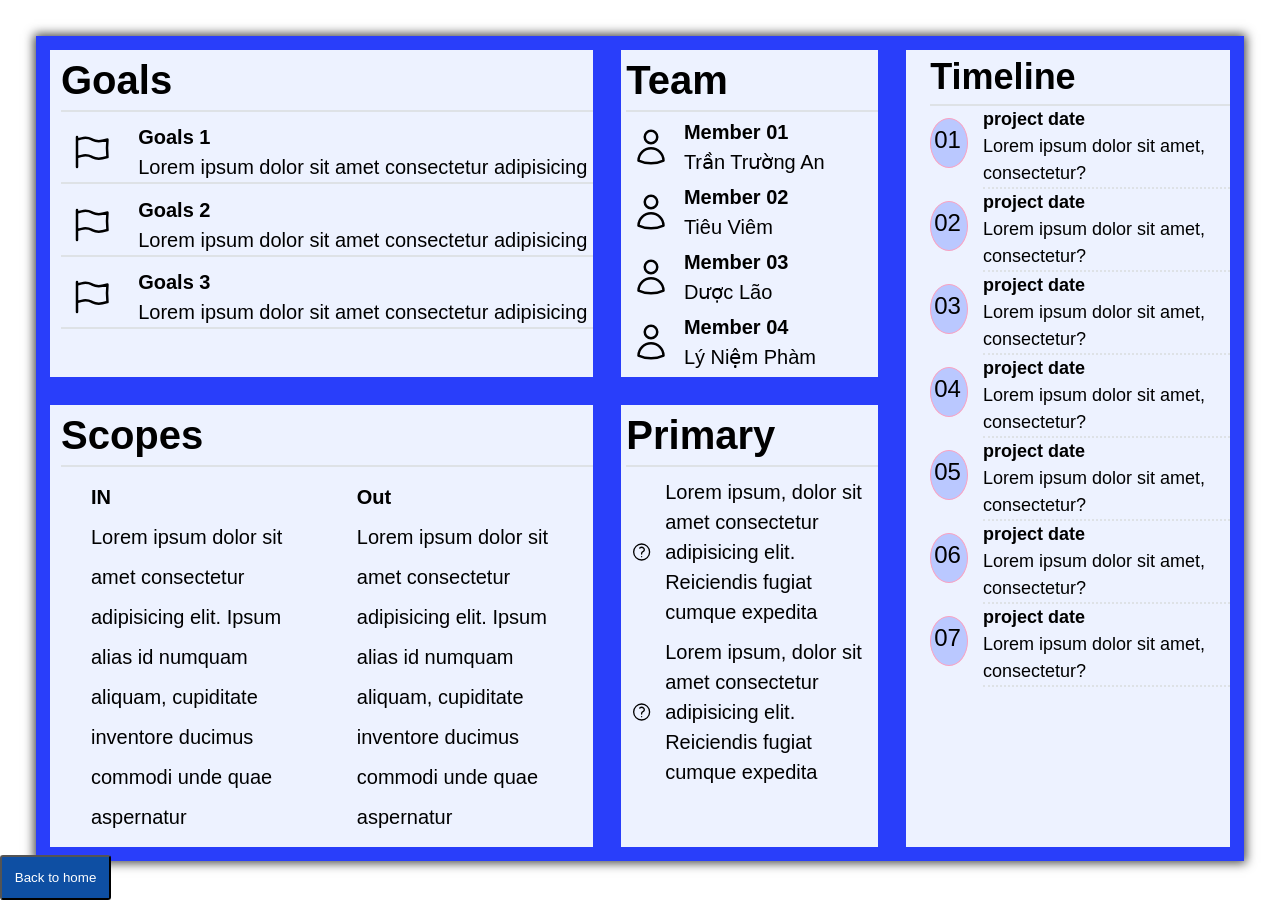
<file: digital-cv.html>
<!DOCTYPE html>
<html lang="en">
  <head>
    <meta charset="UTF-8" />
    <meta http-equiv="X-UA-Compatible" content="IE=edge" />
    <meta name="viewport" content="width=device-width, initial-scale=1.0" />
    <title>CV-Cá Nhân</title>
    <link rel="stylesheet" href="css/digital-cv.tablet.css" />
    <link rel="stylesheet" href="css/digital-cv.mobile.css" />
    <link rel="stylesheet" href="icon-list.html" />
    <style>
      * {
        padding: 0;
        margin: 0;
        box-sizing: border-box;
      }
      body {
        font-size: 20px;
        width: 100vw;
        height: auto;
        font-family: sans-serif;
        line-height: 1.5;
        padding: 2%;
      }
      .container {
        display: flex;
        margin: 10px;
        box-shadow: 0px 0px 10px 2px #444;
      }
      .left {
        display: grid;
        grid-template-columns: 2fr 1fr;
        width: 80vw;
      }
      .right {
        width: 20vw auto;
      }
      h1 {
        border-bottom: 2px solid #dee2e6;
      }
      #Goals,
      #Scopes,
      #Team,
      #primary,
      .right {
        border: 14px solid #293efa;
        padding-left: 2%;
        background-color: #edf2ff;
      }
      /* Goals */
      .flag {
        width: 40px;
        margin-right: 5%;
        margin-left: 2%;
      }
      .goals-1 {
        display: flex;
        margin: 2% 0;
        border-bottom: 2px solid #dee2e6;
      }
      .goals-2 {
        display: flex;
        margin: 2% 0;
        border-bottom: 2px solid #dee2e6;
      }
      .goals-3 {
        display: flex;
        margin: 2% 0;
        border-bottom: 2px solid #dee2e6;
      }
      /* Team */
      .user {
        width: 40px;
        margin-right: 5%;
        margin-left: 2%;
      }
      .team-1 {
        display: flex;
        margin: 2% 0;
      }
      .team-2 {
        display: flex;
        margin: 2% 0;
      }
      .team-3 {
        display: flex;
        margin: 2% 0;
      }
      .team-4 {
        display: flex;
        margin: 2% 0;
      }
      /* scopes */
      .scopes-flex {
        display: flex;
      }
      .scopes-a,
      .scopes-b {
        margin: 10px;
        padding: 0 20px;
        line-height: 2;
      }
      /* primary */
      .p-icon {
        width: 80px;
        margin-right: 5%;
        margin-left: 2%;
      }
      .primary-a {
        display: flex;
        margin-bottom: 10px;
        margin-top: 10px;
      }
      .primary-b {
        display: flex;
        margin-top: 10px;
      }
      /* Timeline */
      .right {
        font-size: 18px;
        line-height: 1.5;
      }
      .time {
        display: flex;
      }
      .number {
        font-size: 24px;
        background-color: #bac8ff;
        border-radius: 50%;
        border: 1px solid#faa2c1;
        height: 50px;
        padding: 1% 2% 0 1%;
        margin-top: 4%;
        margin-right: 5%;
      }
      .time-title {
        border-bottom: 2px dotted #dee2e6;
      }
      footer {
        width: 100vw;
      }
      button {
        background-color: rgb(14, 79, 163);
        padding: 1%;
        border-radius: 3px;
        position: fixed;
        bottom: 0;
        left: 0;
      }
      a {
        text-decoration: none;
        color: white;
      }
      button:hover {
        transform: translateY(-15px);
        transition: transform 0.3s ease-out;
      }
    </style>
  </head>
  <body>
    <div class="container">
      <div class="left">
        <div id="Goals">
          <div>
            <h1>Goals</h1>
            <div class="goals-1">
              <svg
                xmlns="http://www.w3.org/2000/svg"
                fill="none"
                viewBox="0 0 24 24"
                stroke-width="1.5"
                stroke="currentColor"
                class="flag"
              >
                <path
                  stroke-linecap="round"
                  stroke-linejoin="round"
                  d="M3 3v1.5M3 21v-6m0 0l2.77-.693a9 9 0 016.208.682l.108.054a9 9 0 006.086.71l3.114-.732a48.524 48.524 0 01-.005-10.499l-3.11.732a9 9 0 01-6.085-.711l-.108-.054a9 9 0 00-6.208-.682L3 4.5M3 15V4.5"
                />
              </svg>
              <div class="g-1">
                <h4>Goals 1</h4>
                <span>Lorem ipsum dolor sit amet consectetur adipisicing </span>
              </div>
            </div>
            <div class="goals-2">
              <svg
                xmlns="http://www.w3.org/2000/svg"
                fill="none"
                viewBox="0 0 24 24"
                stroke-width="1.5"
                stroke="currentColor"
                class="flag"
              >
                <path
                  stroke-linecap="round"
                  stroke-linejoin="round"
                  d="M3 3v1.5M3 21v-6m0 0l2.77-.693a9 9 0 016.208.682l.108.054a9 9 0 006.086.71l3.114-.732a48.524 48.524 0 01-.005-10.499l-3.11.732a9 9 0 01-6.085-.711l-.108-.054a9 9 0 00-6.208-.682L3 4.5M3 15V4.5"
                />
              </svg>
              <div class="g-2">
                <h4>Goals 2</h4>
                <span>Lorem ipsum dolor sit amet consectetur adipisicing </span>
              </div>
            </div>
            <div class="goals-3">
              <svg
                xmlns="http://www.w3.org/2000/svg"
                fill="none"
                viewBox="0 0 24 24"
                stroke-width="1.5"
                stroke="currentColor"
                class="flag"
              >
                <path
                  stroke-linecap="round"
                  stroke-linejoin="round"
                  d="M3 3v1.5M3 21v-6m0 0l2.77-.693a9 9 0 016.208.682l.108.054a9 9 0 006.086.71l3.114-.732a48.524 48.524 0 01-.005-10.499l-3.11.732a9 9 0 01-6.085-.711l-.108-.054a9 9 0 00-6.208-.682L3 4.5M3 15V4.5"
                />
              </svg>
              <div class="g-3">
                <h4>Goals 3</h4>
                <span>Lorem ipsum dolor sit amet consectetur adipisicing </span>
              </div>
            </div>
          </div>
        </div>
        <div id="Team">
          <h1>Team</h1>
          <div>
            <div class="team-1">
              <svg
                xmlns="http://www.w3.org/2000/svg"
                fill="none"
                viewBox="0 0 24 24"
                stroke-width="1.5"
                stroke="currentColor"
                class="user"
              >
                <path
                  stroke-linecap="round"
                  stroke-linejoin="round"
                  d="M15.75 6a3.75 3.75 0 11-7.5 0 3.75 3.75 0 017.5 0zM4.501 20.118a7.5 7.5 0 0114.998 0A17.933 17.933 0 0112 21.75c-2.676 0-5.216-.584-7.499-1.632z"
                />
              </svg>
              <div class="user-1">
                <h4>Member 01</h4>
                <span>Trần Trường An</span>
              </div>
            </div>
            <div class="team-2">
              <svg
                xmlns="http://www.w3.org/2000/svg"
                fill="none"
                viewBox="0 0 24 24"
                stroke-width="1.5"
                stroke="currentColor"
                class="user"
              >
                <path
                  stroke-linecap="round"
                  stroke-linejoin="round"
                  d="M15.75 6a3.75 3.75 0 11-7.5 0 3.75 3.75 0 017.5 0zM4.501 20.118a7.5 7.5 0 0114.998 0A17.933 17.933 0 0112 21.75c-2.676 0-5.216-.584-7.499-1.632z"
                />
              </svg>
              <div class="user-2">
                <h4>Member 02</h4>
                <span>Tiêu Viêm</span>
              </div>
            </div>
            <div class="team-3">
              <svg
                xmlns="http://www.w3.org/2000/svg"
                fill="none"
                viewBox="0 0 24 24"
                stroke-width="1.5"
                stroke="currentColor"
                class="user"
              >
                <path
                  stroke-linecap="round"
                  stroke-linejoin="round"
                  d="M15.75 6a3.75 3.75 0 11-7.5 0 3.75 3.75 0 017.5 0zM4.501 20.118a7.5 7.5 0 0114.998 0A17.933 17.933 0 0112 21.75c-2.676 0-5.216-.584-7.499-1.632z"
                />
              </svg>
              <div class="user-3">
                <h4>Member 03</h4>
                <span>Dược Lão</span>
              </div>
            </div>
            <div class="team-4">
              <svg
                xmlns="http://www.w3.org/2000/svg"
                fill="none"
                viewBox="0 0 24 24"
                stroke-width="1.5"
                stroke="currentColor"
                class="user"
              >
                <path
                  stroke-linecap="round"
                  stroke-linejoin="round"
                  d="M15.75 6a3.75 3.75 0 11-7.5 0 3.75 3.75 0 017.5 0zM4.501 20.118a7.5 7.5 0 0114.998 0A17.933 17.933 0 0112 21.75c-2.676 0-5.216-.584-7.499-1.632z"
                />
              </svg>
              <div class="user-4">
                <h4>Member 04</h4>
                <span>Lý Niệm Phàm</span>
              </div>
            </div>
          </div>
        </div>
        <div id="Scopes">
          <h1>Scopes</h1>
          <div class="scopes-flex">
            <div class="scopes-a">
              <h4>IN</h4>
              <p>
                Lorem ipsum dolor sit amet consectetur adipisicing elit. Ipsum
                alias id numquam aliquam, cupiditate inventore ducimus commodi
                unde quae aspernatur
              </p>
            </div>
            <div class="scopes-b">
              <h4>Out</h4>
              <p>
                Lorem ipsum dolor sit amet consectetur adipisicing elit. Ipsum
                alias id numquam aliquam, cupiditate inventore ducimus commodi
                unde quae aspernatur
              </p>
            </div>
          </div>
        </div>
        <div id="primary">
          <h1>Primary</h1>
          <div class="primary-a">
            <svg
              xmlns="http://www.w3.org/2000/svg"
              fill="none"
              viewBox="0 0 24 24"
              stroke-width="1.5"
              stroke="currentColor"
              class="p-icon"
            >
              <path
                stroke-linecap="round"
                stroke-linejoin="round"
                d="M9.879 7.519c1.171-1.025 3.071-1.025 4.242 0 1.172 1.025 1.172 2.687 0 3.712-.203.179-.43.326-.67.442-.745.361-1.45.999-1.45 1.827v.75M21 12a9 9 0 11-18 0 9 9 0 0118 0zm-9 5.25h.008v.008H12v-.008z"
              />
            </svg>

            <p>
              Lorem ipsum, dolor sit amet consectetur adipisicing elit.
              Reiciendis fugiat cumque expedita
            </p>
          </div>
          <div class="primary-b">
            <svg
              xmlns="http://www.w3.org/2000/svg"
              fill="none"
              viewBox="0 0 24 24"
              stroke-width="1.5"
              stroke="currentColor"
              class="p-icon"
            >
              <path
                stroke-linecap="round"
                stroke-linejoin="round"
                d="M9.879 7.519c1.171-1.025 3.071-1.025 4.242 0 1.172 1.025 1.172 2.687 0 3.712-.203.179-.43.326-.67.442-.745.361-1.45.999-1.45 1.827v.75M21 12a9 9 0 11-18 0 9 9 0 0118 0zm-9 5.25h.008v.008H12v-.008z"
              />
            </svg>

            <p>
              Lorem ipsum, dolor sit amet consectetur adipisicing elit.
              Reiciendis fugiat cumque expedita
            </p>
          </div>
        </div>
      </div>
      <div class="right">
        <h1>Timeline</h1>
        <div class="time">
          <div class="number">01</div>
          <div class="time-title">
            <h4>project date</h4>
            <span>Lorem ipsum dolor sit amet, consectetur?</span>
          </div>
        </div>
        <div class="time">
          <div class="number">02</div>
          <div class="time-title">
            <h4>project date</h4>
            <span>Lorem ipsum dolor sit amet, consectetur?</span>
          </div>
        </div>
        <div class="time">
          <div class="number">03</div>
          <div class="time-title">
            <h4>project date</h4>
            <span>Lorem ipsum dolor sit amet, consectetur?</span>
          </div>
        </div>
        <div class="time">
          <div class="number">04</div>
          <div class="time-title">
            <h4>project date</h4>
            <span>Lorem ipsum dolor sit amet, consectetur?</span>
          </div>
        </div>
        <div class="time">
          <div class="number">05</div>
          <div class="time-title">
            <h4>project date</h4>
            <span>Lorem ipsum dolor sit amet, consectetur?</span>
          </div>
        </div>
        <div class="time">
          <div class="number">06</div>
          <div class="time-title">
            <h4>project date</h4>
            <span>Lorem ipsum dolor sit amet, consectetur?</span>
          </div>
        </div>
        <div class="time">
          <div class="number">07</div>
          <div class="time-title">
            <h4>project date</h4>
            <span>Lorem ipsum dolor sit amet, consectetur?</span>
          </div>
        </div>
      </div>
    </div>
    <footer>
      <button>
        <a href="index.html">Back to home</a>
      </button>
    </footer>
  </body>
</html>
</file>
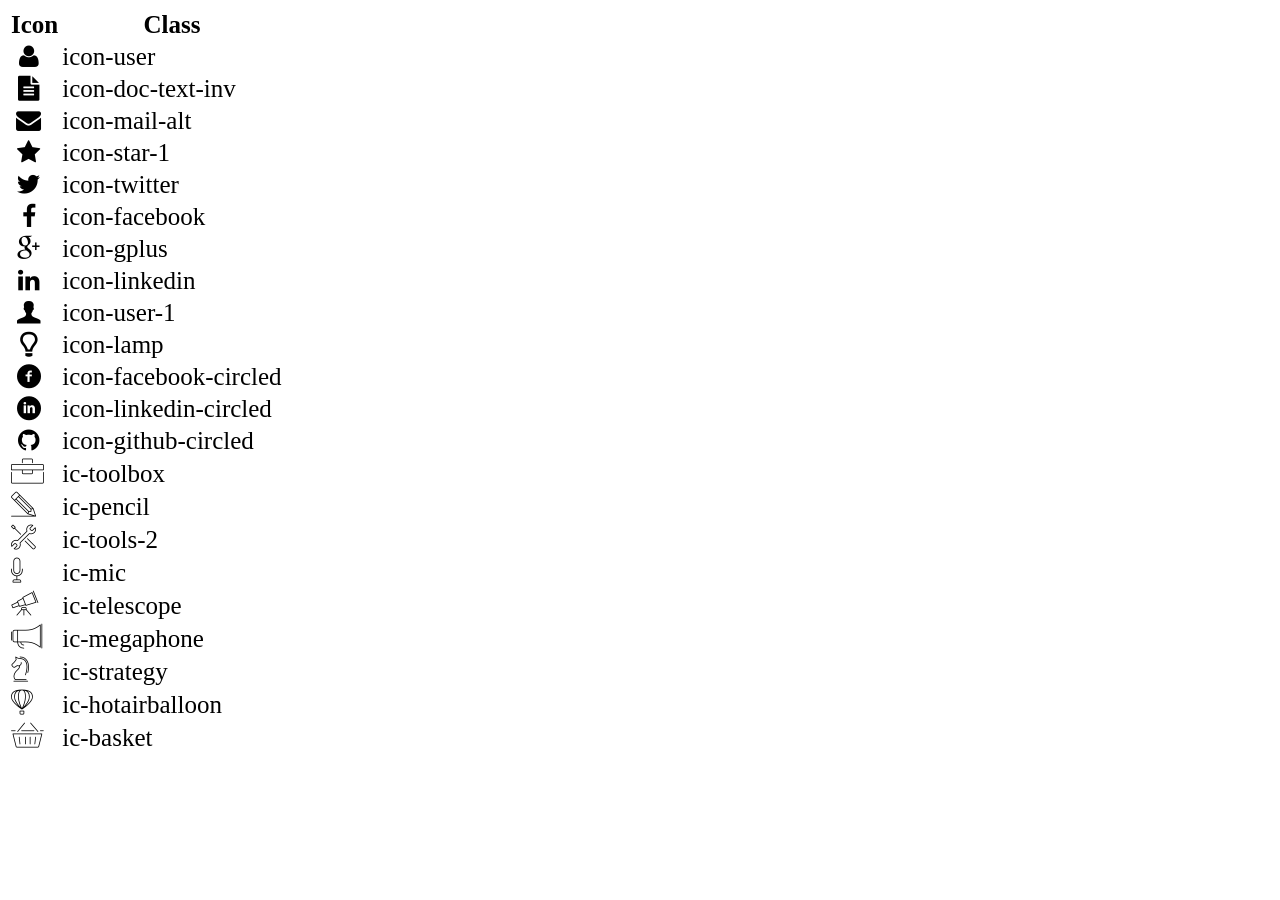
<file: icon-list.html>
<!DOCTYPE html>
<html lang="en">

<head>
    <meta charset="UTF-8">
    <meta http-equiv="X-UA-Compatible" content="IE=edge">
    <meta name="viewport" content="width=device-width, initial-scale=1.0">
    <link rel="stylesheet" href="css/font.css">
    <title>Icon List</title>
</head>

<body>
    <table style="font-size: 25px;">
        <thead>
            <tr>
                <th>Icon</th>
                <th>Class</th>
            </tr>
        </thead>
        <tbody>
            <tr>
                <td><i class="icon-user"></i></td>
                <td>icon-user</td>
            </tr>
            <tr>
                <td><i class="icon-doc-text-inv"></i></td>
                <td>icon-doc-text-inv</td>
            </tr>
            <tr>
                <td><i class="icon-mail-alt"></i></td>
                <td>icon-mail-alt</td>
            </tr>
            <tr>
                <td><i class="icon-star-1"></i></td>
                <td>icon-star-1</td>
            </tr>
            <tr>
                <td><i class="icon-twitter"></i></td>
                <td>icon-twitter</td>
            </tr>
            <tr>
                <td><i class="icon-facebook"></i></td>
                <td>icon-facebook</td>
            </tr>
            <tr>
                <td><i class="icon-gplus"></i></td>
                <td>icon-gplus</td>
            </tr>
            <tr>
                <td><i class="icon-linkedin"></i></td>
                <td>icon-linkedin</td>
            </tr>
            <tr>
                <td><i class="icon-user-1"></i></td>
                <td>icon-user-1</td>
            </tr>
            <tr>
                <td><i class="icon-lamp"></i></td>
                <td>icon-lamp</td>
            </tr>
            <tr>
                <td><i class="icon-facebook-circled"></i></td>
                <td>icon-facebook-circled</td>
            </tr>
            <tr>
                <td><i class="icon-linkedin-circled"></i></td>
                <td>icon-linkedin-circled</td>
            </tr>
            <tr>
                <td><i class="icon-github-circled"></i></td>
                <td>icon-github-circled</td>
            </tr>
            <tr>
                <td><i class="ic-toolbox"></i></td>
                <td>ic-toolbox</td>
            </tr>
            <tr>
                <td><i class="ic-pencil"></i></td>
                <td>ic-pencil</td>
            </tr>
            <tr>
                <td><i class="ic-tools-2"></i></td>
                <td>ic-tools-2</td>
            </tr>

            <tr>
                <td><i class="ic-mic"></i></td>
                <td>ic-mic</td>
            </tr>
            <tr>
                <td><i class="ic-telescope"></i></td>
                <td>ic-telescope</td>
            </tr>
            <tr>
                <td><i class="ic-megaphone"></i></td>
                <td>ic-megaphone</td>
            </tr>
            <tr>
                <td><i class="ic-strategy"></i></td>
                <td>ic-strategy</td>
            </tr>
            <tr>
                <td><i class="ic-hotairballoon"></i></td>
                <td>ic-hotairballoon</td>
            </tr>
            <tr>
                <td><i class="ic-basket"></i></td>
                <td>ic-basket</td>
            </tr>
        </tbody>
    </table>
</body>

</html>
</file>
<file: css/digital-cv.tablet.css>
@media (max-width: 768px) {
  * {
    padding: 0;
    margin: 0;
  }
  body {
    width: 700px;
  }
  #Goals,
  #Scopes,
  #Team,
  #primary,
  .right {
    width: 700px;
  }
  .left {
    display: flex !important;
    flex-direction: column !important;
    font-size: 20px;
    width: 700px;
  }
  .container {
    display: flex;
    flex-direction: column;
    width: 700px;
  }
  .right {
    width: 700px;
  }
  .flag {
    width: 40px;
  }
  .user {
    width: 40px;
  }
  .goals-1 {
    display: flex;
    flex-direction: column;
    align-items: center;
    height: 150px;
  }
  .goals-2 {
    display: flex;
    flex-direction: column;
    align-items: center;
    height: 150px;
  }
  .goals-3 {
    display: flex;
    flex-direction: column;
    align-items: center;
    height: 150px;
  }
  .team-1 {
    display: flex;
    flex-direction: column;
    align-items: center;
    height: 150px;
    line-height: 2.5;
  }
  .team-2 {
    display: flex;
    flex-direction: column;
    align-items: center;
    height: 150px;
    line-height: 2.5;
  }
  .team-3 {
    display: flex;
    flex-direction: column;
    align-items: center;
    height: 150px;
    line-height: 2.5;
  }
  .team-4 {
    display: flex;
    flex-direction: column;
    align-items: center;
    height: 150px;
    line-height: 2.5;
  }
  .scopes-flex {
    display: flex;
    flex-direction: column;
  }
  .scopes-a {
    height: 150px;
  }
  .scopes-b {
    height: 150px;
  }
  .primary-a {
    display: flex;
    flex-direction: column;
    align-items: center;
    height: 150px;
  }
  .primary-b {
    display: flex;
    flex-direction: column;
    align-items: center;
    height: 150px;
  }
  .p-icon {
    width: 40px;
  }
  .time {
    display: flex;
    flex-direction: column;
    align-items: center;
    height: 150px;
  }
  .time-title {
    display: block;
    width: 100%;
  }
  .user-1,
  .user-2,
  .user-3,
  .user-4 {
    display: block;
    width: 100%;
  }
  .g-1,
  .g-2,
  .g-3 {
    display: block;
    width: 100%;
  }
}
</file>
<file: css/digital-cv.mobile.css>
@media (max-width: 500px) {
  body {
    width: 450px !important;
  }
  #Goals,
  #Scopes,
  #Team,
  #primary,
  .right {
    width: 450px !important;
  }
  .left {
    display: flex !important;
    flex-direction: column !important;
    font-size: 15px;
    width: 450px !important;
  }
  .container {
    display: flex !important;
    flex-direction: column !important;
    width: 450px !important;
  }
  .right {
    width: 450px !important;
  }
  .flag {
    width: 30px !important;
  }
  .user {
    width: 30px !important;
  }
  .goals-1 {
    display: flex !important;
    flex-direction: column !important;
    align-items: center !important;
    height: 150px !important;
  }
  .goals-2 {
    display: flex !important;
    flex-direction: column !important;
    align-items: center !important;
    height: 150px !important;
  }
  .goals-3 {
    display: flex !important;
    flex-direction: column !important;
    align-items: center !important;
    height: 150px !important;
  }
  .team-1 {
    display: flex !important;
    flex-direction: column !important;
    align-items: center !important;
    height: 150px !important;
    line-height: 2.5 !important;
  }
  .team-2 {
    display: flex !important;
    flex-direction: column !important;
    align-items: center !important;
    height: 150px !important;
    line-height: 2.5 !important;
  }
  .team-3 {
    display: flex !important;
    flex-direction: column !important;
    align-items: center !important;
    height: 150px !important;
    line-height: 2.5 !important;
  }
  .team-4 {
    display: flex !important;
    flex-direction: column !important;
    align-items: center !important;
    height: 150px !important;
    line-height: 2.5 !important;
  }
  .scopes-flex {
    display: flex !important;
    flex-direction: column !important;
  }
  .scopes-a {
    height: 150px !important;
  }
  .scopes-b {
    height: 150px !important;
  }
  .primary-a {
    display: flex !important;
    flex-direction: column !important;
    align-items: center !important;
    height: 150px !important;
  }
  .primary-b {
    display: flex !important;
    flex-direction: column !important;
    align-items: center !important;
    height: 150px !important;
  }
  .p-icon {
    width: 45px !important;
  }
  .time {
    display: flex !important;
    flex-direction: column !important;
    align-items: center !important;
    height: 150px !important;
  }
}
</file>
<file: css/font.css>
@font-face {
	font-family: 'open_sanslight';
	src: url('../fonts/OpenSans-Light-webfont.eot');
	src: url('../fonts/OpenSans-Light-webfont.eot#iefix') format('embedded-opentype'),
		url('../fonts/OpenSans-Light-webfont.woff') format('woff'),
		url('../fonts/OpenSans-Light-webfont.ttf') format('truetype'),
		url('../fonts/OpenSans-Light-webfont.svg#open_sanslight') format('svg');
	font-weight: normal;
	font-style: normal;

}

@font-face {
	font-family: 'open_sansitalic';
	src: url('../fonts/OpenSans-Italic-webfont.eot');
	src: url('../fonts/OpenSans-Italic-webfont.eot#iefix') format('embedded-opentype'),
		url('../fonts/OpenSans-Italic-webfont.woff') format('woff'),
		url('../fonts/OpenSans-Italic-webfont.ttf') format('truetype'),
		url('../fonts/OpenSans-Italic-webfont.svg#open_sansitalic') format('svg');
	font-weight: normal;
	font-style: normal;

}

@font-face {
	font-family: 'open_sanssemibold';
	src: url('../fonts/OpenSans-Semibold-webfont.eot');
	src: url('../fonts/OpenSans-Semibold-webfont.eot#iefix') format('embedded-opentype'),
		url('../fonts/OpenSans-Semibold-webfont.woff') format('woff'),
		url('../fonts/OpenSans-Semibold-webfont.ttf') format('truetype'),
		url('../fonts/OpenSans-Semibold-webfont.svg#open_sanssemibold') format('svg');
	font-weight: normal;
	font-style: normal;

}


@font-face {
	font-family: 'open_sanslight_italic';
	src: url('../fonts/OpenSans-LightItalic-webfont.eot');
	src: url('../fonts/OpenSans-LightItalic-webfont.eot#iefix') format('embedded-opentype'),
		url('../fonts/OpenSans-LightItalic-webfont.woff') format('woff'),
		url('../fonts/OpenSans-LightItalic-webfont.ttf') format('truetype'),
		url('../fonts/OpenSans-LightItalic-webfont.svg#open_sanslight_italic') format('svg');
	font-weight: normal;
	font-style: normal;

}

@font-face {
	font-family: 'open_sansregular';
	src: url('../fonts/OpenSans-Regular-webfont.eot');
	src: url('../fonts/OpenSans-Regular-webfont.eot#iefix') format('embedded-opentype'),
		url('../fonts/OpenSans-Regular-webfont.woff') format('woff'),
		url('../fonts/OpenSans-Regular-webfont.ttf') format('truetype'),
		url('../fonts/OpenSans-Regular-webfont.svg#open_sansregular') format('svg');
	font-weight: normal;
	font-style: normal;

}


@font-face {
	font-family: 'fontello';
	src: url('../fonts/fontello.eot');
	src: url('../fonts/fontello.eot#iefix') format('embedded-opentype'),
		url('../fonts/fontello.woff') format('woff'),
		url('../fonts/fontello.ttf') format('truetype'),
		url('../fonts/fontello.svg#fontello') format('svg');
	font-weight: normal;
	font-style: normal;
}

[class^="icon-"]:before,
[class*=" icon-"]:before {
	font-family: "fontello";
	font-style: normal;
	font-weight: normal;
	speak: none;

	display: inline-block;
	text-decoration: inherit;
	width: 1em;
	margin-right: .2em;
	text-align: center;
	/* opacity: .8; */

	/* For safety - reset parent styles, that can break glyph codes*/
	font-variant: normal;
	text-transform: none;

	/* fix buttons height, for twitter bootstrap */
	line-height: 1em;

	/* Animation center compensation - margins should be symmetric */
	/* remove if not needed */
	margin-left: .2em;

	/* you can be more comfortable with increased icons size */
	/* font-size: 120%; */

	/* Font smoothing. That was taken from TWBS */
	-webkit-font-smoothing: antialiased;
	-moz-osx-font-smoothing: grayscale;

	/* Uncomment for 3D effect */
	/* text-shadow: 1px 1px 1px rgba(127, 127, 127, 0.3); */
}

.icon-emo-happy:before {
	content: '\e800';
}

/* '' */
.icon-emo-wink:before {
	content: '\e801';
}

/* '' */
.icon-emo-wink2:before {
	content: '\e802';
}

/* '' */
.icon-emo-unhappy:before {
	content: '\e803';
}

/* '' */
.icon-emo-sleep:before {
	content: '\e804';
}

/* '' */
.icon-emo-thumbsup:before {
	content: '\e805';
}

/* '' */
.icon-emo-devil:before {
	content: '\e806';
}

/* '' */
.icon-emo-surprised:before {
	content: '\e807';
}

/* '' */
.icon-emo-tongue:before {
	content: '\e808';
}

/* '' */
.icon-emo-coffee:before {
	content: '\e809';
}

/* '' */
.icon-emo-sunglasses:before {
	content: '\e80a';
}

/* '' */
.icon-emo-displeased:before {
	content: '\e80b';
}

/* '' */
.icon-emo-beer:before {
	content: '\e80c';
}

/* '' */
.icon-emo-grin:before {
	content: '\e80d';
}

/* '' */
.icon-emo-angry:before {
	content: '\e80e';
}

/* '' */
.icon-emo-saint:before {
	content: '\e80f';
}

/* '' */
.icon-emo-cry:before {
	content: '\e810';
}

/* '' */
.icon-emo-shoot:before {
	content: '\e811';
}

/* '' */
.icon-emo-squint:before {
	content: '\e812';
}

/* '' */
.icon-emo-laugh:before {
	content: '\e813';
}

/* '' */
.icon-spin1:before {
	content: '\e814';
}

/* '' */
.icon-spin2:before {
	content: '\e815';
}

/* '' */
.icon-spin3:before {
	content: '\e816';
}

/* '' */
.icon-spin4:before {
	content: '\e817';
}

/* '' */
.icon-spin5:before {
	content: '\e818';
}

/* '' */
.icon-spin6:before {
	content: '\e819';
}

/* '' */
.icon-firefox:before {
	content: '\e81a';
}

/* '' */
.icon-chrome:before {
	content: '\e81b';
}

/* '' */
.icon-opera:before {
	content: '\e81c';
}

/* '' */
.icon-ie:before {
	content: '\e81d';
}

/* '' */
.icon-crown:before {
	content: '\e81e';
}

/* '' */
.icon-crown-plus:before {
	content: '\e81f';
}

/* '' */
.icon-crown-minus:before {
	content: '\e820';
}

/* '' */
.icon-marquee:before {
	content: '\e821';
}

/* '' */
.icon-glass:before {
	content: '\e822';
}

/* '' */
.icon-music:before {
	content: '\e823';
}

/* '' */
.icon-search:before {
	content: '\e824';
}

/* '' */
.icon-mail:before {
	content: '\e825';
}

/* '' */
.icon-mail-alt:before {
	content: '\e826';
}

/* '' */
.icon-mail-squared:before {
	content: '\e827';
}

/* '' */
.icon-heart:before {
	content: '\e828';
}

/* '' */
.icon-heart-empty:before {
	content: '\e829';
}

/* '' */
.icon-star-1:before {
	content: '\e82a';
}

/* '' */
.icon-star-empty-1:before {
	content: '\e82b';
}

/* '' */
.icon-star-half:before {
	content: '\e82c';
}

/* '' */
.icon-star-half-alt:before {
	content: '\e82d';
}

/* '' */
.icon-user:before {
	content: '\e82e';
}

/* '' */
.icon-user-plus:before {
	content: '\e82f';
}

/* '' */
.icon-user-times:before {
	content: '\e830';
}

/* '' */
.icon-users:before {
	content: '\e831';
}

/* '' */
.icon-male:before {
	content: '\e832';
}

/* '' */
.icon-female:before {
	content: '\e833';
}

/* '' */
.icon-child:before {
	content: '\e834';
}

/* '' */
.icon-user-secret:before {
	content: '\e835';
}

/* '' */
.icon-video:before {
	content: '\e836';
}

/* '' */
.icon-videocam:before {
	content: '\e837';
}

/* '' */
.icon-picture:before {
	content: '\e838';
}

/* '' */
.icon-camera:before {
	content: '\e839';
}

/* '' */
.icon-camera-alt:before {
	content: '\e83a';
}

/* '' */
.icon-th-large:before {
	content: '\e83b';
}

/* '' */
.icon-th:before {
	content: '\e83c';
}

/* '' */
.icon-th-list:before {
	content: '\e83d';
}

/* '' */
.icon-ok:before {
	content: '\e83e';
}

/* '' */
.icon-ok-circled:before {
	content: '\e83f';
}

/* '' */
.icon-ok-circled2:before {
	content: '\e840';
}

/* '' */
.icon-ok-squared:before {
	content: '\e841';
}

/* '' */
.icon-cancel:before {
	content: '\e842';
}

/* '' */
.icon-cancel-circled:before {
	content: '\e843';
}

/* '' */
.icon-cancel-circled2:before {
	content: '\e844';
}

/* '' */
.icon-plus:before {
	content: '\e845';
}

/* '' */
.icon-plus-circled:before {
	content: '\e846';
}

/* '' */
.icon-plus-squared:before {
	content: '\e847';
}

/* '' */
.icon-plus-squared-alt:before {
	content: '\e848';
}

/* '' */
.icon-minus:before {
	content: '\e849';
}

/* '' */
.icon-minus-circled:before {
	content: '\e84a';
}

/* '' */
.icon-minus-squared:before {
	content: '\e84b';
}

/* '' */
.icon-minus-squared-alt:before {
	content: '\e84c';
}

/* '' */
.icon-help:before {
	content: '\e84d';
}

/* '' */
.icon-help-circled:before {
	content: '\e84e';
}

/* '' */
.icon-info-circled:before {
	content: '\e84f';
}

/* '' */
.icon-info:before {
	content: '\e850';
}

/* '' */
.icon-home:before {
	content: '\e851';
}

/* '' */
.icon-link:before {
	content: '\e852';
}

/* '' */
.icon-unlink:before {
	content: '\e853';
}

/* '' */
.icon-link-ext:before {
	content: '\e854';
}

/* '' */
.icon-link-ext-alt:before {
	content: '\e855';
}

/* '' */
.icon-attach:before {
	content: '\e856';
}

/* '' */
.icon-lock:before {
	content: '\e857';
}

/* '' */
.icon-lock-open:before {
	content: '\e858';
}

/* '' */
.icon-lock-open-alt:before {
	content: '\e859';
}

/* '' */
.icon-pin:before {
	content: '\e85a';
}

/* '' */
.icon-eye:before {
	content: '\e85b';
}

/* '' */
.icon-eye-off:before {
	content: '\e85c';
}

/* '' */
.icon-tag-1:before {
	content: '\e85d';
}

/* '' */
.icon-tags:before {
	content: '\e85e';
}

/* '' */
.icon-bookmark:before {
	content: '\e85f';
}

/* '' */
.icon-bookmark-empty:before {
	content: '\e860';
}

/* '' */
.icon-flag:before {
	content: '\e861';
}

/* '' */
.icon-flag-empty:before {
	content: '\e862';
}

/* '' */
.icon-flag-checkered:before {
	content: '\e863';
}

/* '' */
.icon-thumbs-up:before {
	content: '\e864';
}

/* '' */
.icon-thumbs-down:before {
	content: '\e865';
}

/* '' */
.icon-thumbs-up-alt:before {
	content: '\e866';
}

/* '' */
.icon-thumbs-down-alt:before {
	content: '\e867';
}

/* '' */
.icon-download:before {
	content: '\e868';
}

/* '' */
.icon-upload:before {
	content: '\e869';
}

/* '' */
.icon-download-cloud:before {
	content: '\e86a';
}

/* '' */
.icon-upload-cloud:before {
	content: '\e86b';
}

/* '' */
.icon-reply:before {
	content: '\e86c';
}

/* '' */
.icon-reply-all:before {
	content: '\e86d';
}

/* '' */
.icon-forward:before {
	content: '\e86e';
}

/* '' */
.icon-quote-left:before {
	content: '\e86f';
}

/* '' */
.icon-quote-right:before {
	content: '\e870';
}

/* '' */
.icon-code:before {
	content: '\e871';
}

/* '' */
.icon-export:before {
	content: '\e872';
}

/* '' */
.icon-export-alt:before {
	content: '\e873';
}

/* '' */
.icon-share:before {
	content: '\e874';
}

/* '' */
.icon-share-squared:before {
	content: '\e875';
}

/* '' */
.icon-pencil:before {
	content: '\e876';
}

/* '' */
.icon-pencil-squared:before {
	content: '\e877';
}

/* '' */
.icon-edit:before {
	content: '\e878';
}

/* '' */
.icon-print:before {
	content: '\e879';
}

/* '' */
.icon-retweet:before {
	content: '\e87a';
}

/* '' */
.icon-keyboard:before {
	content: '\e87b';
}

/* '' */
.icon-gamepad:before {
	content: '\e87c';
}

/* '' */
.icon-comment:before {
	content: '\e87d';
}

/* '' */
.icon-chat:before {
	content: '\e87e';
}

/* '' */
.icon-comment-empty:before {
	content: '\e87f';
}

/* '' */
.icon-chat-empty:before {
	content: '\e880';
}

/* '' */
.icon-bell:before {
	content: '\e881';
}

/* '' */
.icon-bell-alt:before {
	content: '\e882';
}

/* '' */
.icon-bell-off:before {
	content: '\e883';
}

/* '' */
.icon-bell-off-empty:before {
	content: '\e884';
}

/* '' */
.icon-attention-alt:before {
	content: '\e885';
}

/* '' */
.icon-attention:before {
	content: '\e886';
}

/* '' */
.icon-attention-circled:before {
	content: '\e887';
}

/* '' */
.icon-location:before {
	content: '\e888';
}

/* '' */
.icon-direction:before {
	content: '\e889';
}

/* '' */
.icon-compass:before {
	content: '\e88a';
}

/* '' */
.icon-trash:before {
	content: '\e88b';
}

/* '' */
.icon-trash-empty:before {
	content: '\e88c';
}

/* '' */
.icon-doc:before {
	content: '\e88d';
}

/* '' */
.icon-docs:before {
	content: '\e88e';
}

/* '' */
.icon-doc-text:before {
	content: '\e88f';
}

/* '' */
.icon-doc-inv:before {
	content: '\e890';
}

/* '' */
.icon-doc-text-inv:before {
	content: '\e891';
}

/* '' */
.icon-file-pdf:before {
	content: '\e892';
}

/* '' */
.icon-file-word:before {
	content: '\e893';
}

/* '' */
.icon-file-excel:before {
	content: '\e894';
}

/* '' */
.icon-file-powerpoint:before {
	content: '\e895';
}

/* '' */
.icon-file-image:before {
	content: '\e896';
}

/* '' */
.icon-file-archive:before {
	content: '\e897';
}

/* '' */
.icon-file-audio:before {
	content: '\e898';
}

/* '' */
.icon-file-video:before {
	content: '\e899';
}

/* '' */
.icon-file-code:before {
	content: '\e89a';
}

/* '' */
.icon-folder:before {
	content: '\e89b';
}

/* '' */
.icon-folder-open:before {
	content: '\e89c';
}

/* '' */
.icon-folder-empty:before {
	content: '\e89d';
}

/* '' */
.icon-folder-open-empty:before {
	content: '\e89e';
}

/* '' */
.icon-box:before {
	content: '\e89f';
}

/* '' */
.icon-rss:before {
	content: '\e8a0';
}

/* '' */
.icon-rss-squared:before {
	content: '\e8a1';
}

/* '' */
.icon-phone:before {
	content: '\e8a2';
}

/* '' */
.icon-phone-squared:before {
	content: '\e8a3';
}

/* '' */
.icon-fax:before {
	content: '\e8a4';
}

/* '' */
.icon-menu:before {
	content: '\e8a5';
}

/* '' */
.icon-cog:before {
	content: '\e8a6';
}

/* '' */
.icon-cog-alt:before {
	content: '\e8a7';
}

/* '' */
.icon-wrench:before {
	content: '\e8a8';
}

/* '' */
.icon-sliders:before {
	content: '\e8a9';
}

/* '' */
.icon-basket:before {
	content: '\e8aa';
}

/* '' */
.icon-cart-plus:before {
	content: '\e8ab';
}

/* '' */
.icon-cart-arrow-down:before {
	content: '\e8ac';
}

/* '' */
.icon-calendar:before {
	content: '\e8ad';
}

/* '' */
.icon-calendar-empty:before {
	content: '\e8ae';
}

/* '' */
.icon-login:before {
	content: '\e8af';
}

/* '' */
.icon-logout:before {
	content: '\e8b0';
}

/* '' */
.icon-mic:before {
	content: '\e8b1';
}

/* '' */
.icon-mute:before {
	content: '\e8b2';
}

/* '' */
.icon-volume-off:before {
	content: '\e8b3';
}

/* '' */
.icon-volume-down:before {
	content: '\e8b4';
}

/* '' */
.icon-volume-up:before {
	content: '\e8b5';
}

/* '' */
.icon-headphones:before {
	content: '\e8b6';
}

/* '' */
.icon-clock:before {
	content: '\e8b7';
}

/* '' */
.icon-lightbulb:before {
	content: '\e8b8';
}

/* '' */
.icon-block:before {
	content: '\e8b9';
}

/* '' */
.icon-resize-full:before {
	content: '\e8ba';
}

/* '' */
.icon-resize-full-alt:before {
	content: '\e8bb';
}

/* '' */
.icon-resize-small:before {
	content: '\e8bc';
}

/* '' */
.icon-resize-vertical:before {
	content: '\e8bd';
}

/* '' */
.icon-resize-horizontal:before {
	content: '\e8be';
}

/* '' */
.icon-move:before {
	content: '\e8bf';
}

/* '' */
.icon-zoom-in:before {
	content: '\e8c0';
}

/* '' */
.icon-zoom-out:before {
	content: '\e8c1';
}

/* '' */
.icon-down-circled2:before {
	content: '\e8c2';
}

/* '' */
.icon-up-circled2:before {
	content: '\e8c3';
}

/* '' */
.icon-left-circled2:before {
	content: '\e8c4';
}

/* '' */
.icon-right-circled2:before {
	content: '\e8c5';
}

/* '' */
.icon-down-dir:before {
	content: '\e8c6';
}

/* '' */
.icon-up-dir:before {
	content: '\e8c7';
}

/* '' */
.icon-left-dir:before {
	content: '\e8c8';
}

/* '' */
.icon-right-dir:before {
	content: '\e8c9';
}

/* '' */
.icon-down-open:before {
	content: '\e8ca';
}

/* '' */
.icon-left-open:before {
	content: '\e8cb';
}

/* '' */
.icon-right-open:before {
	content: '\e8cc';
}

/* '' */
.icon-up-open:before {
	content: '\e8cd';
}

/* '' */
.icon-angle-left:before {
	content: '\e8ce';
}

/* '' */
.icon-angle-right:before {
	content: '\e8cf';
}

/* '' */
.icon-angle-up:before {
	content: '\e8d0';
}

/* '' */
.icon-angle-down:before {
	content: '\e8d1';
}

/* '' */
.icon-angle-circled-left:before {
	content: '\e8d2';
}

/* '' */
.icon-angle-circled-right:before {
	content: '\e8d3';
}

/* '' */
.icon-angle-circled-up:before {
	content: '\e8d4';
}

/* '' */
.icon-angle-circled-down:before {
	content: '\e8d5';
}

/* '' */
.icon-angle-double-left:before {
	content: '\e8d6';
}

/* '' */
.icon-angle-double-right:before {
	content: '\e8d7';
}

/* '' */
.icon-angle-double-up:before {
	content: '\e8d8';
}

/* '' */
.icon-angle-double-down:before {
	content: '\e8d9';
}

/* '' */
.icon-down:before {
	content: '\e8da';
}

/* '' */
.icon-left:before {
	content: '\e8db';
}

/* '' */
.icon-right:before {
	content: '\e8dc';
}

/* '' */
.icon-up:before {
	content: '\e8dd';
}

/* '' */
.icon-down-big:before {
	content: '\e8de';
}

/* '' */
.icon-left-big:before {
	content: '\e8df';
}

/* '' */
.icon-right-big:before {
	content: '\e8e0';
}

/* '' */
.icon-up-big:before {
	content: '\e8e1';
}

/* '' */
.icon-right-hand:before {
	content: '\e8e2';
}

/* '' */
.icon-left-hand:before {
	content: '\e8e3';
}

/* '' */
.icon-up-hand:before {
	content: '\e8e4';
}

/* '' */
.icon-down-hand:before {
	content: '\e8e5';
}

/* '' */
.icon-left-circled:before {
	content: '\e8e6';
}

/* '' */
.icon-right-circled:before {
	content: '\e8e7';
}

/* '' */
.icon-up-circled:before {
	content: '\e8e8';
}

/* '' */
.icon-down-circled:before {
	content: '\e8e9';
}

/* '' */
.icon-cw:before {
	content: '\e8ea';
}

/* '' */
.icon-ccw:before {
	content: '\e8eb';
}

/* '' */
.icon-arrows-cw:before {
	content: '\e8ec';
}

/* '' */
.icon-level-up:before {
	content: '\e8ed';
}

/* '' */
.icon-level-down:before {
	content: '\e8ee';
}

/* '' */
.icon-shuffle:before {
	content: '\e8ef';
}

/* '' */
.icon-exchange:before {
	content: '\e8f0';
}

/* '' */
.icon-history:before {
	content: '\e8f1';
}

/* '' */
.icon-expand:before {
	content: '\e8f2';
}

/* '' */
.icon-collapse:before {
	content: '\e8f3';
}

/* '' */
.icon-expand-right:before {
	content: '\e8f4';
}

/* '' */
.icon-collapse-left:before {
	content: '\e8f5';
}

/* '' */
.icon-play:before {
	content: '\e8f6';
}

/* '' */
.icon-play-circled:before {
	content: '\e8f7';
}

/* '' */
.icon-play-circled2:before {
	content: '\e8f8';
}

/* '' */
.icon-stop:before {
	content: '\e8f9';
}

/* '' */
.icon-pause:before {
	content: '\e8fa';
}

/* '' */
.icon-to-end:before {
	content: '\e8fb';
}

/* '' */
.icon-to-end-alt:before {
	content: '\e8fc';
}

/* '' */
.icon-to-start:before {
	content: '\e8fd';
}

/* '' */
.icon-to-start-alt:before {
	content: '\e8fe';
}

/* '' */
.icon-fast-fw:before {
	content: '\e8ff';
}

/* '' */
.icon-fast-bw:before {
	content: '\e900';
}

/* '' */
.icon-eject:before {
	content: '\e901';
}

/* '' */
.icon-target:before {
	content: '\e902';
}

/* '' */
.icon-signal:before {
	content: '\e903';
}

/* '' */
.icon-wifi:before {
	content: '\e904';
}

/* '' */
.icon-award:before {
	content: '\e905';
}

/* '' */
.icon-desktop:before {
	content: '\e906';
}

/* '' */
.icon-laptop:before {
	content: '\e907';
}

/* '' */
.icon-tablet:before {
	content: '\e908';
}

/* '' */
.icon-mobile:before {
	content: '\e909';
}

/* '' */
.icon-inbox:before {
	content: '\e90a';
}

/* '' */
.icon-globe:before {
	content: '\e90b';
}

/* '' */
.icon-sun:before {
	content: '\e90c';
}

/* '' */
.icon-cloud:before {
	content: '\e90d';
}

/* '' */
.icon-flash:before {
	content: '\e90e';
}

/* '' */
.icon-moon:before {
	content: '\e90f';
}

/* '' */
.icon-umbrella-1:before {
	content: '\e910';
}

/* '' */
.icon-flight:before {
	content: '\e911';
}

/* '' */
.icon-fighter-jet:before {
	content: '\e912';
}

/* '' */
.icon-paper-plane:before {
	content: '\e913';
}

/* '' */
.icon-paper-plane-empty:before {
	content: '\e914';
}

/* '' */
.icon-space-shuttle:before {
	content: '\e915';
}

/* '' */
.icon-leaf:before {
	content: '\e916';
}

/* '' */
.icon-font:before {
	content: '\e917';
}

/* '' */
.icon-bold:before {
	content: '\e918';
}

/* '' */
.icon-medium:before {
	content: '\e919';
}

/* '' */
.icon-italic:before {
	content: '\e91a';
}

/* '' */
.icon-header:before {
	content: '\e91b';
}

/* '' */
.icon-paragraph:before {
	content: '\e91c';
}

/* '' */
.icon-text-height:before {
	content: '\e91d';
}

/* '' */
.icon-text-width:before {
	content: '\e91e';
}

/* '' */
.icon-align-left:before {
	content: '\e91f';
}

/* '' */
.icon-align-center:before {
	content: '\e920';
}

/* '' */
.icon-align-right:before {
	content: '\e921';
}

/* '' */
.icon-align-justify:before {
	content: '\e922';
}

/* '' */
.icon-list:before {
	content: '\e923';
}

/* '' */
.icon-indent-left:before {
	content: '\e924';
}

/* '' */
.icon-indent-right:before {
	content: '\e925';
}

/* '' */
.icon-list-bullet:before {
	content: '\e926';
}

/* '' */
.icon-list-numbered:before {
	content: '\e927';
}

/* '' */
.icon-strike:before {
	content: '\e928';
}

/* '' */
.icon-underline:before {
	content: '\e929';
}

/* '' */
.icon-superscript:before {
	content: '\e92a';
}

/* '' */
.icon-subscript:before {
	content: '\e92b';
}

/* '' */
.icon-table:before {
	content: '\e92c';
}

/* '' */
.icon-columns:before {
	content: '\e92d';
}

/* '' */
.icon-crop:before {
	content: '\e92e';
}

/* '' */
.icon-scissors:before {
	content: '\e92f';
}

/* '' */
.icon-paste:before {
	content: '\e930';
}

/* '' */
.icon-briefcase:before {
	content: '\e931';
}

/* '' */
.icon-suitcase:before {
	content: '\e932';
}

/* '' */
.icon-ellipsis:before {
	content: '\e933';
}

/* '' */
.icon-ellipsis-vert:before {
	content: '\e934';
}

/* '' */
.icon-off:before {
	content: '\e935';
}

/* '' */
.icon-road:before {
	content: '\e936';
}

/* '' */
.icon-list-alt:before {
	content: '\e937';
}

/* '' */
.icon-qrcode:before {
	content: '\e938';
}

/* '' */
.icon-barcode:before {
	content: '\e939';
}

/* '' */
.icon-book:before {
	content: '\e93a';
}

/* '' */
.icon-ajust:before {
	content: '\e93b';
}

/* '' */
.icon-tint:before {
	content: '\e93c';
}

/* '' */
.icon-toggle-off:before {
	content: '\e93d';
}

/* '' */
.icon-toggle-on:before {
	content: '\e93e';
}

/* '' */
.icon-check:before {
	content: '\e93f';
}

/* '' */
.icon-check-empty:before {
	content: '\e940';
}

/* '' */
.icon-circle:before {
	content: '\e941';
}

/* '' */
.icon-circle-empty:before {
	content: '\e942';
}

/* '' */
.icon-circle-thin:before {
	content: '\e943';
}

/* '' */
.icon-circle-notch:before {
	content: '\e944';
}

/* '' */
.icon-dot-circled:before {
	content: '\e945';
}

/* '' */
.icon-asterisk:before {
	content: '\e946';
}

/* '' */
.icon-gift:before {
	content: '\e947';
}

/* '' */
.icon-fire:before {
	content: '\e948';
}

/* '' */
.icon-magnet:before {
	content: '\e949';
}

/* '' */
.icon-chart-bar:before {
	content: '\e94a';
}

/* '' */
.icon-chart-area:before {
	content: '\e94b';
}

/* '' */
.icon-chart-pie:before {
	content: '\e94c';
}

/* '' */
.icon-chart-line:before {
	content: '\e94d';
}

/* '' */
.icon-ticket:before {
	content: '\e94e';
}

/* '' */
.icon-credit-card:before {
	content: '\e94f';
}

/* '' */
.icon-floppy:before {
	content: '\e950';
}

/* '' */
.icon-megaphone:before {
	content: '\e951';
}

/* '' */
.icon-hdd:before {
	content: '\e952';
}

/* '' */
.icon-key:before {
	content: '\e953';
}

/* '' */
.icon-fork:before {
	content: '\e954';
}

/* '' */
.icon-rocket:before {
	content: '\e955';
}

/* '' */
.icon-bug:before {
	content: '\e956';
}

/* '' */
.icon-certificate:before {
	content: '\e957';
}

/* '' */
.icon-tasks:before {
	content: '\e958';
}

/* '' */
.icon-filter:before {
	content: '\e959';
}

/* '' */
.icon-beaker:before {
	content: '\e95a';
}

/* '' */
.icon-magic:before {
	content: '\e95b';
}

/* '' */
.icon-cab:before {
	content: '\e95c';
}

/* '' */
.icon-taxi:before {
	content: '\e95d';
}

/* '' */
.icon-truck:before {
	content: '\e95e';
}

/* '' */
.icon-bus:before {
	content: '\e95f';
}

/* '' */
.icon-bicycle:before {
	content: '\e960';
}

/* '' */
.icon-motorcycle:before {
	content: '\e961';
}

/* '' */
.icon-train:before {
	content: '\e962';
}

/* '' */
.icon-subway:before {
	content: '\e963';
}

/* '' */
.icon-ship:before {
	content: '\e964';
}

/* '' */
.icon-money:before {
	content: '\e965';
}

/* '' */
.icon-euro:before {
	content: '\e966';
}

/* '' */
.icon-pound:before {
	content: '\e967';
}

/* '' */
.icon-dollar:before {
	content: '\e968';
}

/* '' */
.icon-rupee:before {
	content: '\e969';
}

/* '' */
.icon-yen:before {
	content: '\e96a';
}

/* '' */
.icon-rouble:before {
	content: '\e96b';
}

/* '' */
.icon-shekel:before {
	content: '\e96c';
}

/* '' */
.icon-try:before {
	content: '\e96d';
}

/* '' */
.icon-won:before {
	content: '\e96e';
}

/* '' */
.icon-bitcoin:before {
	content: '\e96f';
}

/* '' */
.icon-viacoin:before {
	content: '\e970';
}

/* '' */
.icon-sort:before {
	content: '\e971';
}

/* '' */
.icon-sort-down:before {
	content: '\e972';
}

/* '' */
.icon-sort-up:before {
	content: '\e973';
}

/* '' */
.icon-sort-alt-up:before {
	content: '\e974';
}

/* '' */
.icon-sort-alt-down:before {
	content: '\e975';
}

/* '' */
.icon-sort-name-up:before {
	content: '\e976';
}

/* '' */
.icon-sort-name-down:before {
	content: '\e977';
}

/* '' */
.icon-sort-number-up:before {
	content: '\e978';
}

/* '' */
.icon-sort-number-down:before {
	content: '\e979';
}

/* '' */
.icon-hammer:before {
	content: '\e97a';
}

/* '' */
.icon-gauge:before {
	content: '\e97b';
}

/* '' */
.icon-sitemap:before {
	content: '\e97c';
}

/* '' */
.icon-spinner:before {
	content: '\e97d';
}

/* '' */
.icon-coffee:before {
	content: '\e97e';
}

/* '' */
.icon-food:before {
	content: '\e97f';
}

/* '' */
.icon-beer:before {
	content: '\e980';
}

/* '' */
.icon-user-md:before {
	content: '\e981';
}

/* '' */
.icon-stethoscope:before {
	content: '\e982';
}

/* '' */
.icon-heartbeat:before {
	content: '\e983';
}

/* '' */
.icon-ambulance:before {
	content: '\e984';
}

/* '' */
.icon-medkit:before {
	content: '\e985';
}

/* '' */
.icon-h-sigh:before {
	content: '\e986';
}

/* '' */
.icon-bed:before {
	content: '\e987';
}

/* '' */
.icon-hospital:before {
	content: '\e988';
}

/* '' */
.icon-building:before {
	content: '\e989';
}

/* '' */
.icon-building-filled:before {
	content: '\e98a';
}

/* '' */
.icon-bank:before {
	content: '\e98b';
}

/* '' */
.icon-smile:before {
	content: '\e98c';
}

/* '' */
.icon-frown:before {
	content: '\e98d';
}

/* '' */
.icon-meh:before {
	content: '\e98e';
}

/* '' */
.icon-anchor:before {
	content: '\e98f';
}

/* '' */
.icon-terminal:before {
	content: '\e990';
}

/* '' */
.icon-eraser:before {
	content: '\e991';
}

/* '' */
.icon-puzzle:before {
	content: '\e992';
}

/* '' */
.icon-shield:before {
	content: '\e993';
}

/* '' */
.icon-extinguisher:before {
	content: '\e994';
}

/* '' */
.icon-bullseye:before {
	content: '\e995';
}

/* '' */
.icon-wheelchair:before {
	content: '\e996';
}

/* '' */
.icon-language:before {
	content: '\e997';
}

/* '' */
.icon-graduation-cap:before {
	content: '\e998';
}

/* '' */
.icon-paw:before {
	content: '\e999';
}

/* '' */
.icon-spoon:before {
	content: '\e99a';
}

/* '' */
.icon-cube:before {
	content: '\e99b';
}

/* '' */
.icon-cubes:before {
	content: '\e99c';
}

/* '' */
.icon-recycle:before {
	content: '\e99d';
}

/* '' */
.icon-tree:before {
	content: '\e99e';
}

/* '' */
.icon-database:before {
	content: '\e99f';
}

/* '' */
.icon-server:before {
	content: '\e9a0';
}

/* '' */
.icon-lifebuoy:before {
	content: '\e9a1';
}

/* '' */
.icon-rebel:before {
	content: '\e9a2';
}

/* '' */
.icon-empire:before {
	content: '\e9a3';
}

/* '' */
.icon-bomb:before {
	content: '\e9a4';
}

/* '' */
.icon-soccer-ball:before {
	content: '\e9a5';
}

/* '' */
.icon-tty:before {
	content: '\e9a6';
}

/* '' */
.icon-binoculars:before {
	content: '\e9a7';
}

/* '' */
.icon-plug:before {
	content: '\e9a8';
}

/* '' */
.icon-newspaper:before {
	content: '\e9a9';
}

/* '' */
.icon-calc:before {
	content: '\e9aa';
}

/* '' */
.icon-copyright:before {
	content: '\e9ab';
}

/* '' */
.icon-at:before {
	content: '\e9ac';
}

/* '' */
.icon-eyedropper:before {
	content: '\e9ad';
}

/* '' */
.icon-brush:before {
	content: '\e9ae';
}

/* '' */
.icon-birthday:before {
	content: '\e9af';
}

/* '' */
.icon-diamond:before {
	content: '\e9b0';
}

/* '' */
.icon-street-view:before {
	content: '\e9b1';
}

/* '' */
.icon-venus:before {
	content: '\e9b2';
}

/* '' */
.icon-mars:before {
	content: '\e9b3';
}

/* '' */
.icon-mercury:before {
	content: '\e9b4';
}

/* '' */
.icon-transgender:before {
	content: '\e9b5';
}

/* '' */
.icon-transgender-alt:before {
	content: '\e9b6';
}

/* '' */
.icon-venus-double:before {
	content: '\e9b7';
}

/* '' */
.icon-mars-double:before {
	content: '\e9b8';
}

/* '' */
.icon-venus-mars:before {
	content: '\e9b9';
}

/* '' */
.icon-mars-stroke:before {
	content: '\e9ba';
}

/* '' */
.icon-mars-stroke-v:before {
	content: '\e9bb';
}

/* '' */
.icon-mars-stroke-h:before {
	content: '\e9bc';
}

/* '' */
.icon-neuter:before {
	content: '\e9bd';
}

/* '' */
.icon-cc-visa:before {
	content: '\e9be';
}

/* '' */
.icon-cc-mastercard:before {
	content: '\e9bf';
}

/* '' */
.icon-cc-discover:before {
	content: '\e9c0';
}

/* '' */
.icon-cc-amex:before {
	content: '\e9c1';
}

/* '' */
.icon-cc-paypal:before {
	content: '\e9c2';
}

/* '' */
.icon-cc-stripe:before {
	content: '\e9c3';
}

/* '' */
.icon-adn:before {
	content: '\e9c4';
}

/* '' */
.icon-android:before {
	content: '\e9c5';
}

/* '' */
.icon-angellist:before {
	content: '\e9c6';
}

/* '' */
.icon-apple:before {
	content: '\e9c7';
}

/* '' */
.icon-behance:before {
	content: '\e9c8';
}

/* '' */
.icon-behance-squared:before {
	content: '\e9c9';
}

/* '' */
.icon-bitbucket:before {
	content: '\e9ca';
}

/* '' */
.icon-bitbucket-squared:before {
	content: '\e9cb';
}

/* '' */
.icon-buysellads:before {
	content: '\e9cc';
}

/* '' */
.icon-cc:before {
	content: '\e9cd';
}

/* '' */
.icon-codeopen:before {
	content: '\e9ce';
}

/* '' */
.icon-connectdevelop:before {
	content: '\e9cf';
}

/* '' */
.icon-css3:before {
	content: '\e9d0';
}

/* '' */
.icon-dashcube:before {
	content: '\e9d1';
}

/* '' */
.icon-delicious:before {
	content: '\e9d2';
}

/* '' */
.icon-deviantart:before {
	content: '\e9d3';
}

/* '' */
.icon-digg:before {
	content: '\e9d4';
}

/* '' */
.icon-dribbble:before {
	content: '\e9d5';
}

/* '' */
.icon-dropbox:before {
	content: '\e9d6';
}

/* '' */
.icon-drupal:before {
	content: '\e9d7';
}

/* '' */
.icon-facebook:before {
	content: '\e9d8';
}

/* '' */
.icon-facebook-squared:before {
	content: '\e9d9';
}

/* '' */
.icon-facebook-official:before {
	content: '\e9da';
}

/* '' */
.icon-flickr:before {
	content: '\e9db';
}

/* '' */
.icon-forumbee:before {
	content: '\e9dc';
}

/* '' */
.icon-foursquare:before {
	content: '\e9dd';
}

/* '' */
.icon-git-squared:before {
	content: '\e9de';
}

/* '' */
.icon-git:before {
	content: '\e9df';
}

/* '' */
.icon-github:before {
	content: '\e9e0';
}

/* '' */
.icon-github-squared:before {
	content: '\e9e1';
}

/* '' */
.icon-github-circled:before {
	content: '\e9e2';
}

/* '' */
.icon-gittip:before {
	content: '\e9e3';
}

/* '' */
.icon-google:before {
	content: '\e9e4';
}

/* '' */
.icon-gplus:before {
	content: '\e9e5';
}

/* '' */
.icon-gplus-squared:before {
	content: '\e9e6';
}

/* '' */
.icon-gwallet:before {
	content: '\e9e7';
}

/* '' */
.icon-hacker-news:before {
	content: '\e9e8';
}

/* '' */
.icon-html5:before {
	content: '\e9e9';
}

/* '' */
.icon-instagram:before {
	content: '\e9ea';
}

/* '' */
.icon-ioxhost:before {
	content: '\e9eb';
}

/* '' */
.icon-joomla:before {
	content: '\e9ec';
}

/* '' */
.icon-jsfiddle:before {
	content: '\e9ed';
}

/* '' */
.icon-lastfm:before {
	content: '\e9ee';
}

/* '' */
.icon-lastfm-squared:before {
	content: '\e9ef';
}

/* '' */
.icon-leanpub:before {
	content: '\e9f0';
}

/* '' */
.icon-linkedin-squared:before {
	content: '\e9f1';
}

/* '' */
.icon-linux:before {
	content: '\e9f2';
}

/* '' */
.icon-linkedin:before {
	content: '\e9f3';
}

/* '' */
.icon-maxcdn:before {
	content: '\e9f4';
}

/* '' */
.icon-meanpath:before {
	content: '\e9f5';
}

/* '' */
.icon-openid:before {
	content: '\e9f6';
}

/* '' */
.icon-pagelines:before {
	content: '\e9f7';
}

/* '' */
.icon-paypal:before {
	content: '\e9f8';
}

/* '' */
.icon-pied-piper-squared:before {
	content: '\e9f9';
}

/* '' */
.icon-pied-piper-alt:before {
	content: '\e9fa';
}

/* '' */
.icon-pinterest:before {
	content: '\e9fb';
}

/* '' */
.icon-pinterest-circled:before {
	content: '\e9fc';
}

/* '' */
.icon-pinterest-squared:before {
	content: '\e9fd';
}

/* '' */
.icon-qq:before {
	content: '\e9fe';
}

/* '' */
.icon-reddit:before {
	content: '\e9ff';
}

/* '' */
.icon-reddit-squared:before {
	content: '\ea00';
}

/* '' */
.icon-renren:before {
	content: '\ea01';
}

/* '' */
.icon-sellsy:before {
	content: '\ea02';
}

/* '' */
.icon-shirtsinbulk:before {
	content: '\ea03';
}

/* '' */
.icon-simplybuilt:before {
	content: '\ea04';
}

/* '' */
.icon-skyatlas:before {
	content: '\ea05';
}

/* '' */
.icon-skype:before {
	content: '\ea06';
}

/* '' */
.icon-slack:before {
	content: '\ea07';
}

/* '' */
.icon-slideshare:before {
	content: '\ea08';
}

/* '' */
.icon-soundcloud:before {
	content: '\ea09';
}

/* '' */
.icon-spotify:before {
	content: '\ea0a';
}

/* '' */
.icon-stackexchange:before {
	content: '\ea0b';
}

/* '' */
.icon-stackoverflow:before {
	content: '\ea0c';
}

/* '' */
.icon-steam:before {
	content: '\ea0d';
}

/* '' */
.icon-steam-squared:before {
	content: '\ea0e';
}

/* '' */
.icon-stumbleupon:before {
	content: '\ea0f';
}

/* '' */
.icon-stumbleupon-circled:before {
	content: '\ea10';
}

/* '' */
.icon-tencent-weibo:before {
	content: '\ea11';
}

/* '' */
.icon-trello:before {
	content: '\ea12';
}

/* '' */
.icon-tumblr:before {
	content: '\ea13';
}

/* '' */
.icon-tumblr-squared:before {
	content: '\ea14';
}

/* '' */
.icon-twitch:before {
	content: '\ea15';
}

/* '' */
.icon-note:before {
	content: '\ea16';
}

/* '' */
.icon-note-beamed:before {
	content: '\ea17';
}

/* '' */
.icon-music-1:before {
	content: '\ea18';
}

/* '' */
.icon-search-1:before {
	content: '\ea19';
}

/* '' */
.icon-flashlight:before {
	content: '\ea1a';
}

/* '' */
.icon-mail-1:before {
	content: '\ea1b';
}

/* '' */
.icon-heart-1:before {
	content: '\ea1c';
}

/* '' */
.icon-heart-empty-1:before {
	content: '\ea1d';
}

/* '' */
.icon-star:before {
	content: '\ea1e';
}

/* '' */
.icon-star-empty:before {
	content: '\ea1f';
}

/* '' */
.icon-user-1:before {
	content: '\ea20';
}

/* '' */
.icon-users-1:before {
	content: '\ea21';
}

/* '' */
.icon-user-add:before {
	content: '\ea22';
}

/* '' */
.icon-video-1:before {
	content: '\ea23';
}

/* '' */
.icon-picture-1:before {
	content: '\ea24';
}

/* '' */
.icon-camera-1:before {
	content: '\ea25';
}

/* '' */
.icon-layout:before {
	content: '\ea26';
}

/* '' */
.icon-menu-1:before {
	content: '\ea27';
}

/* '' */
.icon-check-1:before {
	content: '\ea28';
}

/* '' */
.icon-cancel-1:before {
	content: '\ea29';
}

/* '' */
.icon-cancel-circled-1:before {
	content: '\ea2a';
}

/* '' */
.icon-cancel-squared:before {
	content: '\ea2b';
}

/* '' */
.icon-plus-1:before {
	content: '\ea2c';
}

/* '' */
.icon-plus-circled-1:before {
	content: '\ea2d';
}

/* '' */
.icon-plus-squared-1:before {
	content: '\ea2e';
}

/* '' */
.icon-minus-1:before {
	content: '\ea2f';
}

/* '' */
.icon-minus-circled-1:before {
	content: '\ea30';
}

/* '' */
.icon-minus-squared-1:before {
	content: '\ea31';
}

/* '' */
.icon-help-1:before {
	content: '\ea32';
}

/* '' */
.icon-help-circled-1:before {
	content: '\ea33';
}

/* '' */
.icon-info-1:before {
	content: '\ea34';
}

/* '' */
.icon-info-circled-1:before {
	content: '\ea35';
}

/* '' */
.icon-back:before {
	content: '\ea36';
}

/* '' */
.icon-home-1:before {
	content: '\ea37';
}

/* '' */
.icon-link-1:before {
	content: '\ea38';
}

/* '' */
.icon-attach-1:before {
	content: '\ea39';
}

/* '' */
.icon-lock-1:before {
	content: '\ea3a';
}

/* '' */
.icon-lock-open-1:before {
	content: '\ea3b';
}

/* '' */
.icon-eye-1:before {
	content: '\ea3c';
}

/* '' */
.icon-tag:before {
	content: '\ea3d';
}

/* '' */
.icon-bookmark-1:before {
	content: '\ea3e';
}

/* '' */
.icon-bookmarks:before {
	content: '\ea3f';
}

/* '' */
.icon-flag-1:before {
	content: '\ea40';
}

/* '' */
.icon-thumbs-up-1:before {
	content: '\ea41';
}

/* '' */
.icon-thumbs-down-1:before {
	content: '\ea42';
}

/* '' */
.icon-download-1:before {
	content: '\ea43';
}

/* '' */
.icon-upload-1:before {
	content: '\ea44';
}

/* '' */
.icon-upload-cloud-1:before {
	content: '\ea45';
}

/* '' */
.icon-reply-1:before {
	content: '\ea46';
}

/* '' */
.icon-reply-all-1:before {
	content: '\ea47';
}

/* '' */
.icon-forward-1:before {
	content: '\ea48';
}

/* '' */
.icon-quote:before {
	content: '\ea49';
}

/* '' */
.icon-code-1:before {
	content: '\ea4a';
}

/* '' */
.icon-export-1:before {
	content: '\ea4b';
}

/* '' */
.icon-pencil-1:before {
	content: '\ea4c';
}

/* '' */
.icon-feather:before {
	content: '\ea4d';
}

/* '' */
.icon-print-1:before {
	content: '\ea4e';
}

/* '' */
.icon-retweet-1:before {
	content: '\ea4f';
}

/* '' */
.icon-keyboard-1:before {
	content: '\ea50';
}

/* '' */
.icon-comment-1:before {
	content: '\ea51';
}

/* '' */
.icon-chat-1:before {
	content: '\ea52';
}

/* '' */
.icon-bell-1:before {
	content: '\ea53';
}

/* '' */
.icon-attention-1:before {
	content: '\ea54';
}

/* '' */
.icon-alert:before {
	content: '\ea55';
}

/* '' */
.icon-vcard:before {
	content: '\ea56';
}

/* '' */
.icon-address:before {
	content: '\ea57';
}

/* '' */
.icon-location-1:before {
	content: '\ea58';
}

/* '' */
.icon-map:before {
	content: '\ea59';
}

/* '' */
.icon-direction-1:before {
	content: '\ea5a';
}

/* '' */
.icon-compass-1:before {
	content: '\ea5b';
}

/* '' */
.icon-cup:before {
	content: '\ea5c';
}

/* '' */
.icon-trash-1:before {
	content: '\ea5d';
}

/* '' */
.icon-doc-1:before {
	content: '\ea5e';
}

/* '' */
.icon-docs-1:before {
	content: '\ea5f';
}

/* '' */
.icon-doc-landscape:before {
	content: '\ea60';
}

/* '' */
.icon-doc-text-1:before {
	content: '\ea61';
}

/* '' */
.icon-doc-text-inv-1:before {
	content: '\ea62';
}

/* '' */
.icon-newspaper-1:before {
	content: '\ea63';
}

/* '' */
.icon-book-open:before {
	content: '\ea64';
}

/* '' */
.icon-book-1:before {
	content: '\ea65';
}

/* '' */
.icon-folder-1:before {
	content: '\ea66';
}

/* '' */
.icon-archive:before {
	content: '\ea67';
}

/* '' */
.icon-box-1:before {
	content: '\ea68';
}

/* '' */
.icon-rss-1:before {
	content: '\ea69';
}

/* '' */
.icon-phone-1:before {
	content: '\ea6a';
}

/* '' */
.icon-cog-1:before {
	content: '\ea6b';
}

/* '' */
.icon-tools:before {
	content: '\ea6c';
}

/* '' */
.icon-share-1:before {
	content: '\ea6d';
}

/* '' */
.icon-shareable:before {
	content: '\ea6e';
}

/* '' */
.icon-basket-1:before {
	content: '\ea6f';
}

/* '' */
.icon-bag:before {
	content: '\ea70';
}

/* '' */
.icon-calendar-1:before {
	content: '\ea71';
}

/* '' */
.icon-login-1:before {
	content: '\ea72';
}

/* '' */
.icon-logout-1:before {
	content: '\ea73';
}

/* '' */
.icon-mic-1:before {
	content: '\ea74';
}

/* '' */
.icon-mute-1:before {
	content: '\ea75';
}

/* '' */
.icon-sound:before {
	content: '\ea76';
}

/* '' */
.icon-volume:before {
	content: '\ea77';
}

/* '' */
.icon-clock-1:before {
	content: '\ea78';
}

/* '' */
.icon-hourglass:before {
	content: '\ea79';
}

/* '' */
.icon-lamp:before {
	content: '\ea7a';
}

/* '' */
.icon-light-down:before {
	content: '\ea7b';
}

/* '' */
.icon-light-up:before {
	content: '\ea7c';
}

/* '' */
.icon-adjust:before {
	content: '\ea7d';
}

/* '' */
.icon-block-1:before {
	content: '\ea7e';
}

/* '' */
.icon-resize-full-1:before {
	content: '\ea7f';
}

/* '' */
.icon-resize-small-1:before {
	content: '\ea80';
}

/* '' */
.icon-popup:before {
	content: '\ea81';
}

/* '' */
.icon-publish:before {
	content: '\ea82';
}

/* '' */
.icon-window:before {
	content: '\ea83';
}

/* '' */
.icon-arrow-combo:before {
	content: '\ea84';
}

/* '' */
.icon-down-circled-1:before {
	content: '\ea85';
}

/* '' */
.icon-left-circled-1:before {
	content: '\ea86';
}

/* '' */
.icon-right-circled-1:before {
	content: '\ea87';
}

/* '' */
.icon-up-circled-1:before {
	content: '\ea88';
}

/* '' */
.icon-down-open-1:before {
	content: '\ea89';
}

/* '' */
.icon-left-open-1:before {
	content: '\ea8a';
}

/* '' */
.icon-right-open-1:before {
	content: '\ea8b';
}

/* '' */
.icon-up-open-1:before {
	content: '\ea8c';
}

/* '' */
.icon-down-open-mini:before {
	content: '\ea8d';
}

/* '' */
.icon-left-open-mini:before {
	content: '\ea8e';
}

/* '' */
.icon-right-open-mini:before {
	content: '\ea8f';
}

/* '' */
.icon-up-open-mini:before {
	content: '\ea90';
}

/* '' */
.icon-down-open-big:before {
	content: '\ea91';
}

/* '' */
.icon-left-open-big:before {
	content: '\ea92';
}

/* '' */
.icon-right-open-big:before {
	content: '\ea93';
}

/* '' */
.icon-up-open-big:before {
	content: '\ea94';
}

/* '' */
.icon-down-1:before {
	content: '\ea95';
}

/* '' */
.icon-left-1:before {
	content: '\ea96';
}

/* '' */
.icon-right-1:before {
	content: '\ea97';
}

/* '' */
.icon-up-1:before {
	content: '\ea98';
}

/* '' */
.icon-down-dir-1:before {
	content: '\ea99';
}

/* '' */
.icon-left-dir-1:before {
	content: '\ea9a';
}

/* '' */
.icon-right-dir-1:before {
	content: '\ea9b';
}

/* '' */
.icon-up-dir-1:before {
	content: '\ea9c';
}

/* '' */
.icon-down-bold:before {
	content: '\ea9d';
}

/* '' */
.icon-left-bold:before {
	content: '\ea9e';
}

/* '' */
.icon-right-bold:before {
	content: '\ea9f';
}

/* '' */
.icon-up-bold:before {
	content: '\eaa0';
}

/* '' */
.icon-down-thin:before {
	content: '\eaa1';
}

/* '' */
.icon-left-thin:before {
	content: '\eaa2';
}

/* '' */
.icon-right-thin:before {
	content: '\eaa3';
}

/* '' */
.icon-up-thin:before {
	content: '\eaa4';
}

/* '' */
.icon-ccw-1:before {
	content: '\eaa5';
}

/* '' */
.icon-cw-1:before {
	content: '\eaa6';
}

/* '' */
.icon-arrows-ccw:before {
	content: '\eaa7';
}

/* '' */
.icon-level-down-1:before {
	content: '\eaa8';
}

/* '' */
.icon-level-up-1:before {
	content: '\eaa9';
}

/* '' */
.icon-shuffle-1:before {
	content: '\eaaa';
}

/* '' */
.icon-loop:before {
	content: '\eaab';
}

/* '' */
.icon-switch:before {
	content: '\eaac';
}

/* '' */
.icon-play-1:before {
	content: '\eaad';
}

/* '' */
.icon-stop-1:before {
	content: '\eaae';
}

/* '' */
.icon-pause-1:before {
	content: '\eaaf';
}

/* '' */
.icon-record:before {
	content: '\eab0';
}

/* '' */
.icon-to-end-1:before {
	content: '\eab1';
}

/* '' */
.icon-to-start-1:before {
	content: '\eab2';
}

/* '' */
.icon-fast-forward:before {
	content: '\eab3';
}

/* '' */
.icon-fast-backward:before {
	content: '\eab4';
}

/* '' */
.icon-progress-0:before {
	content: '\eab5';
}

/* '' */
.icon-progress-1:before {
	content: '\eab6';
}

/* '' */
.icon-progress-2:before {
	content: '\eab7';
}

/* '' */
.icon-progress-3:before {
	content: '\eab8';
}

/* '' */
.icon-target-1:before {
	content: '\eab9';
}

/* '' */
.icon-palette:before {
	content: '\eaba';
}

/* '' */
.icon-list-1:before {
	content: '\eabb';
}

/* '' */
.icon-list-add:before {
	content: '\eabc';
}

/* '' */
.icon-signal-1:before {
	content: '\eabd';
}

/* '' */
.icon-trophy:before {
	content: '\eabe';
}

/* '' */
.icon-battery:before {
	content: '\eabf';
}

/* '' */
.icon-back-in-time:before {
	content: '\eac0';
}

/* '' */
.icon-monitor:before {
	content: '\eac1';
}

/* '' */
.icon-mobile-1:before {
	content: '\eac2';
}

/* '' */
.icon-network:before {
	content: '\eac3';
}

/* '' */
.icon-cd:before {
	content: '\eac4';
}

/* '' */
.icon-inbox-1:before {
	content: '\eac5';
}

/* '' */
.icon-install:before {
	content: '\eac6';
}

/* '' */
.icon-globe-1:before {
	content: '\eac7';
}

/* '' */
.icon-cloud-1:before {
	content: '\eac8';
}

/* '' */
.icon-cloud-thunder:before {
	content: '\eac9';
}

/* '' */
.icon-flash-1:before {
	content: '\eaca';
}

/* '' */
.icon-moon-1:before {
	content: '\eacb';
}

/* '' */
.icon-flight-1:before {
	content: '\eacc';
}

/* '' */
.icon-paper-plane-1:before {
	content: '\eacd';
}

/* '' */
.icon-leaf-1:before {
	content: '\eace';
}

/* '' */
.icon-lifebuoy-1:before {
	content: '\eacf';
}

/* '' */
.icon-mouse:before {
	content: '\ead0';
}

/* '' */
.icon-briefcase-1:before {
	content: '\ead1';
}

/* '' */
.icon-suitcase-1:before {
	content: '\ead2';
}

/* '' */
.icon-dot:before {
	content: '\ead3';
}

/* '' */
.icon-dot-2:before {
	content: '\ead4';
}

/* '' */
.icon-dot-3:before {
	content: '\ead5';
}

/* '' */
.icon-brush-1:before {
	content: '\ead6';
}

/* '' */
.icon-magnet-1:before {
	content: '\ead7';
}

/* '' */
.icon-infinity:before {
	content: '\ead8';
}

/* '' */
.icon-erase:before {
	content: '\ead9';
}

/* '' */
.icon-chart-pie-1:before {
	content: '\eada';
}

/* '' */
.icon-chart-line-1:before {
	content: '\eadb';
}

/* '' */
.icon-chart-bar-1:before {
	content: '\eadc';
}

/* '' */
.icon-chart-area-1:before {
	content: '\eadd';
}

/* '' */
.icon-tape:before {
	content: '\eade';
}

/* '' */
.icon-graduation-cap-1:before {
	content: '\eadf';
}

/* '' */
.icon-language-1:before {
	content: '\eae0';
}

/* '' */
.icon-ticket-1:before {
	content: '\eae1';
}

/* '' */
.icon-water:before {
	content: '\eae2';
}

/* '' */
.icon-droplet:before {
	content: '\eae3';
}

/* '' */
.icon-air:before {
	content: '\eae4';
}

/* '' */
.icon-credit-card-1:before {
	content: '\eae5';
}

/* '' */
.icon-floppy-1:before {
	content: '\eae6';
}

/* '' */
.icon-clipboard:before {
	content: '\eae7';
}

/* '' */
.icon-megaphone-1:before {
	content: '\eae8';
}

/* '' */
.icon-database-1:before {
	content: '\eae9';
}

/* '' */
.icon-drive:before {
	content: '\eaea';
}

/* '' */
.icon-bucket:before {
	content: '\eaeb';
}

/* '' */
.icon-thermometer:before {
	content: '\eaec';
}

/* '' */
.icon-key-1:before {
	content: '\eaed';
}

/* '' */
.icon-flow-cascade:before {
	content: '\eaee';
}

/* '' */
.icon-flow-branch:before {
	content: '\eaef';
}

/* '' */
.icon-flow-tree:before {
	content: '\eaf0';
}

/* '' */
.icon-flow-line:before {
	content: '\eaf1';
}

/* '' */
.icon-flow-parallel:before {
	content: '\eaf2';
}

/* '' */
.icon-rocket-1:before {
	content: '\eaf3';
}

/* '' */
.icon-gauge-1:before {
	content: '\eaf4';
}

/* '' */
.icon-traffic-cone:before {
	content: '\eaf5';
}

/* '' */
.icon-cc-1:before {
	content: '\eaf6';
}

/* '' */
.icon-cc-by:before {
	content: '\eaf7';
}

/* '' */
.icon-cc-nc:before {
	content: '\eaf8';
}

/* '' */
.icon-cc-nc-eu:before {
	content: '\eaf9';
}

/* '' */
.icon-cc-nc-jp:before {
	content: '\eafa';
}

/* '' */
.icon-cc-sa:before {
	content: '\eafb';
}

/* '' */
.icon-cc-nd:before {
	content: '\eafc';
}

/* '' */
.icon-cc-pd:before {
	content: '\eafd';
}

/* '' */
.icon-cc-zero:before {
	content: '\eafe';
}

/* '' */
.icon-cc-share:before {
	content: '\eaff';
}

/* '' */
.icon-cc-remix:before {
	content: '\eb00';
}

/* '' */
.icon-github-1:before {
	content: '\eb01';
}

/* '' */
.icon-github-circled-1:before {
	content: '\eb02';
}

/* '' */
.icon-flickr-1:before {
	content: '\eb03';
}

/* '' */
.icon-flickr-circled:before {
	content: '\eb04';
}

/* '' */
.icon-vimeo:before {
	content: '\eb05';
}

/* '' */
.icon-vimeo-circled:before {
	content: '\eb06';
}

/* '' */
.icon-twitter:before {
	content: '\eb07';
}

/* '' */
.icon-twitter-circled:before {
	content: '\eb08';
}

/* '' */
.icon-facebook-1:before {
	content: '\eb09';
}

/* '' */
.icon-facebook-circled:before {
	content: '\eb0a';
}

/* '' */
.icon-facebook-squared-1:before {
	content: '\eb0b';
}

/* '' */
.icon-gplus-1:before {
	content: '\eb0c';
}

/* '' */
.icon-gplus-circled:before {
	content: '\eb0d';
}

/* '' */
.icon-pinterest-1:before {
	content: '\eb0e';
}

/* '' */
.icon-pinterest-circled-1:before {
	content: '\eb0f';
}

/* '' */
.icon-tumblr-1:before {
	content: '\eb10';
}

/* '' */
.icon-tumblr-circled:before {
	content: '\eb11';
}

/* '' */
.icon-linkedin-1:before {
	content: '\eb12';
}

/* '' */
.icon-linkedin-circled:before {
	content: '\eb13';
}

/* '' */
.icon-dribbble-1:before {
	content: '\eb14';
}

/* '' */
.icon-dribbble-circled:before {
	content: '\eb15';
}

/* '' */
.icon-stumbleupon-1:before {
	content: '\eb16';
}

/* '' */
.icon-stumbleupon-circled-1:before {
	content: '\eb17';
}

/* '' */
.icon-lastfm-1:before {
	content: '\eb18';
}

/* '' */
.icon-lastfm-circled:before {
	content: '\eb19';
}

/* '' */
.icon-rdio:before {
	content: '\eb1a';
}

/* '' */
.icon-rdio-circled:before {
	content: '\eb1b';
}

/* '' */
.icon-spotify-1:before {
	content: '\eb1c';
}

/* '' */
.icon-spotify-circled:before {
	content: '\eb1d';
}

/* '' */
.icon-qq-1:before {
	content: '\eb1e';
}

/* '' */
.icon-instagram-1:before {
	content: '\eb1f';
}

/* '' */
.icon-dropbox-1:before {
	content: '\eb20';
}

/* '' */
.icon-evernote:before {
	content: '\eb21';
}

/* '' */
.icon-flattr:before {
	content: '\eb22';
}

/* '' */
.icon-skype-1:before {
	content: '\eb23';
}

/* '' */
.icon-skype-circled:before {
	content: '\eb24';
}

/* '' */
.icon-renren-1:before {
	content: '\eb25';
}

/* '' */
.icon-sina-weibo:before {
	content: '\eb26';
}

/* '' */
.icon-paypal-1:before {
	content: '\eb27';
}

/* '' */
.icon-picasa:before {
	content: '\eb28';
}

/* '' */
.icon-soundcloud-1:before {
	content: '\eb29';
}

/* '' */
.icon-mixi:before {
	content: '\eb2a';
}

/* '' */
.icon-behance-1:before {
	content: '\eb2b';
}

/* '' */
.icon-google-circles:before {
	content: '\eb2c';
}

/* '' */
.icon-vkontakte:before {
	content: '\eb2d';
}

/* '' */
.icon-music-outline:before {
	content: '\eb2e';
}

/* '' */
.icon-music-2:before {
	content: '\eb2f';
}

/* '' */
.icon-search-outline:before {
	content: '\eb30';
}

/* '' */
.icon-search-2:before {
	content: '\eb31';
}

/* '' */
.icon-mail-2:before {
	content: '\eb32';
}

/* '' */
.icon-heart-2:before {
	content: '\eb33';
}

/* '' */
.icon-heart-filled:before {
	content: '\eb34';
}

/* '' */
.icon-star-2:before {
	content: '\eb35';
}

/* '' */
.icon-star-filled:before {
	content: '\eb36';
}

/* '' */
.icon-user-outline:before {
	content: '\eb37';
}

/* '' */
.icon-user-2:before {
	content: '\eb38';
}

/* '' */
.icon-users-outline:before {
	content: '\eb39';
}

/* '' */
.icon-users-2:before {
	content: '\eb3a';
}

/* '' */
.icon-user-add-outline:before {
	content: '\eb3b';
}

/* '' */
.icon-user-add-1:before {
	content: '\eb3c';
}

/* '' */
.icon-user-delete-outline:before {
	content: '\eb3d';
}

/* '' */
.icon-user-delete:before {
	content: '\eb3e';
}

/* '' */
.icon-video-2:before {
	content: '\eb3f';
}

/* '' */
.icon-videocam-outline:before {
	content: '\eb40';
}

/* '' */
.icon-videocam-1:before {
	content: '\eb41';
}

/* '' */
.icon-picture-outline:before {
	content: '\eb42';
}

/* '' */
.icon-picture-2:before {
	content: '\eb43';
}

/* '' */
.icon-camera-outline:before {
	content: '\eb44';
}

/* '' */
.icon-camera-2:before {
	content: '\eb45';
}

/* '' */
.icon-th-outline:before {
	content: '\eb46';
}

/* '' */
.icon-th-1:before {
	content: '\eb47';
}

/* '' */
.icon-th-large-outline:before {
	content: '\eb48';
}

/* '' */
.icon-th-large-1:before {
	content: '\eb49';
}

/* '' */
.icon-th-list-outline:before {
	content: '\eb4a';
}

/* '' */
.icon-th-list-1:before {
	content: '\eb4b';
}

/* '' */
.icon-ok-outline:before {
	content: '\eb4c';
}

/* '' */
.icon-ok-1:before {
	content: '\eb4d';
}

/* '' */
.icon-cancel-outline:before {
	content: '\eb4e';
}

/* '' */
.icon-cancel-2:before {
	content: '\eb4f';
}

/* '' */
.icon-cancel-alt:before {
	content: '\eb50';
}

/* '' */
.icon-cancel-alt-filled:before {
	content: '\eb51';
}

/* '' */
.icon-cancel-circled-outline:before {
	content: '\eb52';
}

/* '' */
.icon-cancel-circled-2:before {
	content: '\eb53';
}

/* '' */
.icon-plus-outline:before {
	content: '\eb54';
}

/* '' */
.icon-plus-2:before {
	content: '\eb55';
}

/* '' */
.icon-minus-outline:before {
	content: '\eb56';
}

/* '' */
.icon-minus-2:before {
	content: '\eb57';
}

/* '' */
.icon-divide-outline:before {
	content: '\eb58';
}

/* '' */
.icon-divide:before {
	content: '\eb59';
}

/* '' */
.icon-eq-outline:before {
	content: '\eb5a';
}

/* '' */
.icon-eq:before {
	content: '\eb5b';
}

/* '' */
.icon-info-outline:before {
	content: '\eb5c';
}

/* '' */
.icon-info-2:before {
	content: '\eb5d';
}

/* '' */
.icon-home-outline:before {
	content: '\eb5e';
}

/* '' */
.icon-home-2:before {
	content: '\eb5f';
}

/* '' */
.icon-link-outline:before {
	content: '\eb60';
}

/* '' */
.icon-link-2:before {
	content: '\eb61';
}

/* '' */
.icon-attach-outline:before {
	content: '\eb62';
}

/* '' */
.icon-attach-2:before {
	content: '\eb63';
}

/* '' */
.icon-lock-2:before {
	content: '\eb64';
}

/* '' */
.icon-lock-filled:before {
	content: '\eb65';
}

/* '' */
.icon-lock-open-2:before {
	content: '\eb66';
}

/* '' */
.icon-lock-open-filled:before {
	content: '\eb67';
}

/* '' */
.icon-pin-outline:before {
	content: '\eb68';
}

/* '' */
.icon-pin-1:before {
	content: '\eb69';
}

/* '' */
.icon-eye-outline:before {
	content: '\eb6a';
}

/* '' */
.icon-eye-2:before {
	content: '\eb6b';
}

/* '' */
.icon-tag-2:before {
	content: '\eb6c';
}

/* '' */
.icon-tags-1:before {
	content: '\eb6d';
}

/* '' */
.icon-bookmark-2:before {
	content: '\eb6e';
}

/* '' */
.icon-flag-2:before {
	content: '\eb6f';
}

/* '' */
.icon-flag-filled:before {
	content: '\eb70';
}

/* '' */
.icon-thumbs-up-2:before {
	content: '\eb71';
}

/* '' */
.icon-thumbs-down-2:before {
	content: '\eb72';
}

/* '' */
.icon-download-outline:before {
	content: '\eb73';
}

/* '' */
.icon-download-2:before {
	content: '\eb74';
}

/* '' */
.icon-upload-outline:before {
	content: '\eb75';
}

/* '' */
.icon-upload-2:before {
	content: '\eb76';
}

/* '' */
.icon-upload-cloud-outline:before {
	content: '\eb77';
}

/* '' */
.icon-upload-cloud-2:before {
	content: '\eb78';
}

/* '' */
.icon-reply-outline:before {
	content: '\eb79';
}

/* '' */
.icon-reply-2:before {
	content: '\eb7a';
}

/* '' */
.icon-forward-outline:before {
	content: '\eb7b';
}

/* '' */
.icon-forward-2:before {
	content: '\eb7c';
}

/* '' */
.icon-code-outline:before {
	content: '\eb7d';
}

/* '' */
.icon-code-2:before {
	content: '\eb7e';
}

/* '' */
.icon-export-outline:before {
	content: '\eb7f';
}

/* '' */
.icon-export-2:before {
	content: '\eb80';
}

/* '' */
.icon-pencil-2:before {
	content: '\eb81';
}

/* '' */
.icon-pen:before {
	content: '\eb82';
}

/* '' */
.icon-feather-1:before {
	content: '\eb83';
}

/* '' */
.icon-edit-1:before {
	content: '\eb84';
}

/* '' */
.icon-print-2:before {
	content: '\eb85';
}

/* '' */
.icon-comment-2:before {
	content: '\eb86';
}

/* '' */
.icon-chat-2:before {
	content: '\eb87';
}

/* '' */
.icon-chat-alt:before {
	content: '\eb88';
}

/* '' */
.icon-bell-2:before {
	content: '\eb89';
}

/* '' */
.icon-attention-2:before {
	content: '\eb8a';
}

/* '' */
.icon-attention-filled:before {
	content: '\eb8b';
}

/* '' */
.icon-warning-empty:before {
	content: '\eb8c';
}

/* '' */
.icon-warning:before {
	content: '\eb8d';
}

/* '' */
.icon-contacts:before {
	content: '\eb8e';
}

/* '' */
.icon-vcard-1:before {
	content: '\eb8f';
}

/* '' */
.icon-address-1:before {
	content: '\eb90';
}

/* '' */
.icon-location-outline:before {
	content: '\eb91';
}

/* '' */
.icon-location-2:before {
	content: '\eb92';
}

/* '' */
.icon-map-1:before {
	content: '\eb93';
}

/* '' */
.icon-direction-outline:before {
	content: '\eb94';
}

/* '' */
.icon-direction-2:before {
	content: '\eb95';
}

/* '' */
.icon-compass-2:before {
	content: '\eb96';
}

/* '' */
.icon-trash-2:before {
	content: '\eb97';
}

/* '' */
.icon-doc-2:before {
	content: '\eb98';
}

/* '' */
.icon-doc-text-2:before {
	content: '\eb99';
}

/* '' */
.icon-doc-add:before {
	content: '\eb9a';
}

/* '' */
.icon-doc-remove:before {
	content: '\eb9b';
}

/* '' */
.icon-news:before {
	content: '\eb9c';
}

/* '' */
.icon-folder-2:before {
	content: '\eb9d';
}

/* '' */
.icon-folder-add:before {
	content: '\eb9e';
}

/* '' */
.icon-folder-delete:before {
	content: '\eb9f';
}

/* '' */
.icon-archive-1:before {
	content: '\eba0';
}

/* '' */
.icon-box-2:before {
	content: '\eba1';
}

/* '' */
.icon-rss-outline:before {
	content: '\eba2';
}

/* '' */
.icon-rss-2:before {
	content: '\eba3';
}

/* '' */
.icon-phone-outline:before {
	content: '\eba4';
}

/* '' */
.icon-phone-2:before {
	content: '\eba5';
}

/* '' */
.icon-menu-outline:before {
	content: '\eba6';
}

/* '' */
.icon-menu-2:before {
	content: '\eba7';
}

/* '' */
.icon-cog-outline:before {
	content: '\eba8';
}

/* '' */
.icon-cog-2:before {
	content: '\eba9';
}

/* '' */
.icon-wrench-outline:before {
	content: '\ebaa';
}

/* '' */
.icon-wrench-1:before {
	content: '\ebab';
}

/* '' */
.icon-basket-2:before {
	content: '\ebac';
}

/* '' */
.icon-calendar-outlilne:before {
	content: '\ebad';
}

/* '' */
.icon-calendar-2:before {
	content: '\ebae';
}

/* '' */
.icon-mic-outline:before {
	content: '\ebaf';
}

/* '' */
.icon-mic-2:before {
	content: '\ebb0';
}

/* '' */
.icon-volume-off-1:before {
	content: '\ebb1';
}

/* '' */
.icon-volume-low:before {
	content: '\ebb2';
}

/* '' */
.icon-volume-middle:before {
	content: '\ebb3';
}

/* '' */
.icon-volume-high:before {
	content: '\ebb4';
}

/* '' */
.icon-headphones-1:before {
	content: '\ebb5';
}

/* '' */
.icon-clock-2:before {
	content: '\ebb6';
}

/* '' */
.icon-wristwatch:before {
	content: '\ebb7';
}

/* '' */
.icon-stopwatch:before {
	content: '\ebb8';
}

/* '' */
.icon-lightbulb-1:before {
	content: '\ebb9';
}

/* '' */
.icon-block-outline:before {
	content: '\ebba';
}

/* '' */
.icon-block-2:before {
	content: '\ebbb';
}

/* '' */
.icon-resize-full-outline:before {
	content: '\ebbc';
}

/* '' */
.icon-resize-full-2:before {
	content: '\ebbd';
}

/* '' */
.icon-resize-normal-outline:before {
	content: '\ebbe';
}

/* '' */
.icon-resize-normal:before {
	content: '\ebbf';
}

/* '' */
.icon-move-outline:before {
	content: '\ebc0';
}

/* '' */
.icon-move-1:before {
	content: '\ebc1';
}

/* '' */
.icon-popup-1:before {
	content: '\ebc2';
}

/* '' */
.icon-zoom-in-outline:before {
	content: '\ebc3';
}

/* '' */
.icon-zoom-in-1:before {
	content: '\ebc4';
}

/* '' */
.icon-zoom-out-outline:before {
	content: '\ebc5';
}

/* '' */
.icon-zoom-out-1:before {
	content: '\ebc6';
}

/* '' */
.icon-popup-2:before {
	content: '\ebc7';
}

/* '' */
.icon-left-open-outline:before {
	content: '\ebc8';
}

/* '' */
.icon-left-open-2:before {
	content: '\ebc9';
}

/* '' */
.icon-right-open-outline:before {
	content: '\ebca';
}

/* '' */
.icon-right-open-2:before {
	content: '\ebcb';
}

/* '' */
.icon-down-2:before {
	content: '\ebcc';
}

/* '' */
.icon-left-2:before {
	content: '\ebcd';
}

/* '' */
.icon-right-2:before {
	content: '\ebce';
}

/* '' */
.icon-up-2:before {
	content: '\ebcf';
}

/* '' */
.icon-down-outline:before {
	content: '\ebd0';
}

/* '' */
.icon-left-outline:before {
	content: '\ebd1';
}

/* '' */
.icon-right-outline:before {
	content: '\ebd2';
}

/* '' */
.icon-up-outline:before {
	content: '\ebd3';
}

/* '' */
.icon-down-small:before {
	content: '\ebd4';
}

/* '' */
.icon-left-small:before {
	content: '\ebd5';
}

/* '' */
.icon-right-small:before {
	content: '\ebd6';
}

/* '' */
.icon-up-small:before {
	content: '\ebd7';
}

/* '' */
.icon-cw-outline:before {
	content: '\ebd8';
}

/* '' */
.icon-cw-2:before {
	content: '\ebd9';
}

/* '' */
.icon-arrows-cw-outline:before {
	content: '\ebda';
}

/* '' */
.icon-arrows-cw-1:before {
	content: '\ebdb';
}

/* '' */
.icon-loop-outline:before {
	content: '\ebdc';
}

/* '' */
.icon-loop-1:before {
	content: '\ebdd';
}

/* '' */
.icon-loop-alt-outline:before {
	content: '\ebde';
}

/* '' */
.icon-loop-alt:before {
	content: '\ebdf';
}

/* '' */
.icon-shuffle-2:before {
	content: '\ebe0';
}

/* '' */
.icon-play-outline:before {
	content: '\ebe1';
}

/* '' */
.icon-play-2:before {
	content: '\ebe2';
}

/* '' */
.icon-stop-outline:before {
	content: '\ebe3';
}

/* '' */
.icon-stop-2:before {
	content: '\ebe4';
}

/* '' */
.icon-pause-outline:before {
	content: '\ebe5';
}

/* '' */
.icon-pause-2:before {
	content: '\ebe6';
}

/* '' */
.icon-fast-fw-outline:before {
	content: '\ebe7';
}

/* '' */
.icon-fast-fw-1:before {
	content: '\ebe8';
}

/* '' */
.icon-rewind-outline:before {
	content: '\ebe9';
}

/* '' */
.icon-rewind:before {
	content: '\ebea';
}

/* '' */
.icon-record-outline:before {
	content: '\ebeb';
}

/* '' */
.icon-record-1:before {
	content: '\ebec';
}

/* '' */
.icon-eject-outline:before {
	content: '\ebed';
}

/* '' */
.icon-eject-1:before {
	content: '\ebee';
}

/* '' */
.icon-eject-alt-outline:before {
	content: '\ebef';
}

/* '' */
.icon-eject-alt:before {
	content: '\ebf0';
}

/* '' */
.icon-bat1:before {
	content: '\ebf1';
}

/* '' */
.icon-bat2:before {
	content: '\ebf2';
}

/* '' */
.icon-bat3:before {
	content: '\ebf3';
}

/* '' */
.icon-bat4:before {
	content: '\ebf4';
}

/* '' */
.icon-bat-charge:before {
	content: '\ebf5';
}

/* '' */
.icon-plug-1:before {
	content: '\ebf6';
}

/* '' */
.icon-target-outline:before {
	content: '\ebf7';
}

/* '' */
.icon-target-2:before {
	content: '\ebf8';
}

/* '' */
.icon-wifi-outline:before {
	content: '\ebf9';
}

/* '' */
.icon-wifi-1:before {
	content: '\ebfa';
}

/* '' */
.icon-desktop-1:before {
	content: '\ebfb';
}

/* '' */
.icon-laptop-1:before {
	content: '\ebfc';
}

/* '' */
.icon-tablet-1:before {
	content: '\ebfd';
}

/* '' */
.icon-mobile-2:before {
	content: '\ebfe';
}

/* '' */
.icon-contrast:before {
	content: '\ebff';
}

/* '' */
.icon-globe-outline:before {
	content: '\ec00';
}

/* '' */
.icon-globe-2:before {
	content: '\ec01';
}

/* '' */
.icon-globe-alt-outline:before {
	content: '\ec02';
}

/* '' */
.icon-globe-alt:before {
	content: '\ec03';
}

/* '' */
.icon-sun-1:before {
	content: '\ec04';
}

/* '' */
.icon-sun-filled:before {
	content: '\ec05';
}

/* '' */
.icon-cloud-2:before {
	content: '\ec06';
}

/* '' */
.icon-flash-outline:before {
	content: '\ec07';
}

/* '' */
.icon-flash-2:before {
	content: '\ec08';
}

/* '' */
.icon-moon-2:before {
	content: '\ec09';
}

/* '' */
.icon-waves-outline:before {
	content: '\ec0a';
}

/* '' */
.icon-waves:before {
	content: '\ec0b';
}

/* '' */
.icon-rain:before {
	content: '\ec0c';
}

/* '' */
.icon-cloud-sun:before {
	content: '\ec0d';
}

/* '' */
.icon-drizzle:before {
	content: '\ec0e';
}

/* '' */
.icon-snow:before {
	content: '\ec0f';
}

/* '' */
.icon-cloud-flash:before {
	content: '\ec10';
}

/* '' */
.icon-cloud-wind:before {
	content: '\ec11';
}

/* '' */
.icon-wind:before {
	content: '\ec12';
}

/* '' */
.icon-plane-outline:before {
	content: '\ec13';
}

/* '' */
.icon-plane:before {
	content: '\ec14';
}

/* '' */
.icon-leaf-2:before {
	content: '\ec15';
}

/* '' */
.icon-lifebuoy-2:before {
	content: '\ec16';
}

/* '' */
.icon-briefcase-2:before {
	content: '\ec17';
}

/* '' */
.icon-brush-2:before {
	content: '\ec18';
}

/* '' */
.icon-pipette:before {
	content: '\ec19';
}

/* '' */
.icon-power-outline:before {
	content: '\ec1a';
}

/* '' */
.icon-power:before {
	content: '\ec1b';
}

/* '' */
.icon-check-outline:before {
	content: '\ec1c';
}

/* '' */
.icon-check-2:before {
	content: '\ec1d';
}

/* '' */
.icon-gift-1:before {
	content: '\ec1e';
}

/* '' */
.icon-temperatire:before {
	content: '\ec1f';
}

/* '' */
.icon-chart-outline:before {
	content: '\ec20';
}

/* '' */
.icon-chart:before {
	content: '\ec21';
}

/* '' */
.icon-chart-alt-outline:before {
	content: '\ec22';
}

/* '' */
.icon-chart-alt:before {
	content: '\ec23';
}

/* '' */
.icon-chart-bar-outline:before {
	content: '\ec24';
}

/* '' */
.icon-chart-bar-2:before {
	content: '\ec25';
}

/* '' */
.icon-chart-pie-outline:before {
	content: '\ec26';
}

/* '' */
.icon-chart-pie-2:before {
	content: '\ec27';
}

/* '' */
.icon-ticket-2:before {
	content: '\ec28';
}

/* '' */
.icon-credit-card-2:before {
	content: '\ec29';
}

/* '' */
.icon-clipboard-1:before {
	content: '\ec2a';
}

/* '' */
.icon-database-2:before {
	content: '\ec2b';
}

/* '' */
.icon-key-outline:before {
	content: '\ec2c';
}

/* '' */
.icon-key-2:before {
	content: '\ec2d';
}

/* '' */
.icon-flow-split:before {
	content: '\ec2e';
}

/* '' */
.icon-flow-merge:before {
	content: '\ec2f';
}

/* '' */
.icon-flow-parallel-1:before {
	content: '\ec30';
}

/* '' */
.icon-flow-cross:before {
	content: '\ec31';
}

/* '' */
.icon-certificate-outline:before {
	content: '\ec32';
}

/* '' */
.icon-certificate-1:before {
	content: '\ec33';
}

/* '' */
.icon-scissors-outline:before {
	content: '\ec34';
}

/* '' */
.icon-scissors-1:before {
	content: '\ec35';
}

/* '' */
.icon-flask:before {
	content: '\ec36';
}

/* '' */
.icon-wine:before {
	content: '\ec37';
}

/* '' */
.icon-coffee-1:before {
	content: '\ec38';
}

/* '' */
.icon-beer-1:before {
	content: '\ec39';
}

/* '' */
.icon-anchor-outline:before {
	content: '\ec3a';
}

/* '' */
.icon-anchor-1:before {
	content: '\ec3b';
}

/* '' */
.icon-puzzle-outline:before {
	content: '\ec3c';
}

/* '' */
.icon-puzzle-1:before {
	content: '\ec3d';
}

/* '' */
.icon-tree-1:before {
	content: '\ec3e';
}

/* '' */
.icon-calculator:before {
	content: '\ec3f';
}

/* '' */
.icon-infinity-outline:before {
	content: '\ec40';
}

/* '' */
.icon-infinity-1:before {
	content: '\ec41';
}

/* '' */
.icon-pi-outline:before {
	content: '\ec42';
}

/* '' */
.icon-pi:before {
	content: '\ec43';
}

/* '' */
.icon-at-1:before {
	content: '\ec44';
}

/* '' */
.icon-at-circled:before {
	content: '\ec45';
}

/* '' */
.icon-looped-square-outline:before {
	content: '\ec46';
}

/* '' */
.icon-looped-square-interest:before {
	content: '\ec47';
}

/* '' */
.icon-sort-alphabet-outline:before {
	content: '\ec48';
}

/* '' */
.icon-sort-alphabet:before {
	content: '\ec49';
}

/* '' */
.icon-sort-numeric-outline:before {
	content: '\ec4a';
}

/* '' */
.icon-sort-numeric:before {
	content: '\ec4b';
}

/* '' */
.icon-dribbble-circled-1:before {
	content: '\ec4c';
}

/* '' */
.icon-dribbble-2:before {
	content: '\ec4d';
}

/* '' */
.icon-facebook-circled-1:before {
	content: '\ec4e';
}

/* '' */
.icon-facebook-2:before {
	content: '\ec4f';
}

/* '' */
.icon-flickr-circled-1:before {
	content: '\ec50';
}

/* '' */
.icon-flickr-2:before {
	content: '\ec51';
}

/* '' */
.icon-github-circled-2:before {
	content: '\ec52';
}

/* '' */
.icon-github-2:before {
	content: '\ec53';
}

/* '' */
.icon-lastfm-circled-1:before {
	content: '\ec54';
}

/* '' */
.icon-lastfm-2:before {
	content: '\ec55';
}

/* '' */
.icon-linkedin-circled-1:before {
	content: '\ec56';
}

/* '' */
.icon-linkedin-2:before {
	content: '\ec57';
}

/* '' */
.icon-pinterest-circled-2:before {
	content: '\ec58';
}

/* '' */
.icon-pinterest-2:before {
	content: '\ec59';
}

/* '' */
.icon-skype-outline:before {
	content: '\ec5a';
}

/* '' */
.icon-skype-2:before {
	content: '\ec5b';
}

/* '' */
.icon-tumbler-circled:before {
	content: '\ec5c';
}

/* '' */
.icon-tumbler:before {
	content: '\ec5d';
}

/* '' */
.icon-twitter-circled-1:before {
	content: '\ec5e';
}

/* '' */
.icon-twitter-1:before {
	content: '\ec5f';
}

/* '' */
.icon-vimeo-circled-1:before {
	content: '\ec60';
}

/* '' */
.icon-vimeo-1:before {
	content: '\ec61';
}

/* '' */
.icon-search-3:before {
	content: '\ec62';
}

/* '' */
.icon-mail-3:before {
	content: '\ec63';
}

/* '' */
.icon-heart-3:before {
	content: '\ec64';
}

/* '' */
.icon-heart-empty-2:before {
	content: '\ec65';
}

/* '' */
.icon-star-3:before {
	content: '\ec66';
}

/* '' */
.icon-user-3:before {
	content: '\ec67';
}

/* '' */
.icon-video-3:before {
	content: '\ec68';
}

/* '' */
.icon-picture-3:before {
	content: '\ec69';
}

/* '' */
.icon-camera-3:before {
	content: '\ec6a';
}

/* '' */
.icon-ok-2:before {
	content: '\ec6b';
}

/* '' */
.icon-ok-circle:before {
	content: '\ec6c';
}

/* '' */
.icon-cancel-3:before {
	content: '\ec6d';
}

/* '' */
.icon-cancel-circle:before {
	content: '\ec6e';
}

/* '' */
.icon-plus-3:before {
	content: '\ec6f';
}

/* '' */
.icon-plus-circle:before {
	content: '\ec70';
}

/* '' */
.icon-minus-3:before {
	content: '\ec71';
}

/* '' */
.icon-minus-circle:before {
	content: '\ec72';
}

/* '' */
.icon-help-2:before {
	content: '\ec73';
}

/* '' */
.icon-info-3:before {
	content: '\ec74';
}

/* '' */
.icon-home-3:before {
	content: '\ec75';
}

/* '' */
.icon-link-3:before {
	content: '\ec76';
}

/* '' */
.icon-attach-3:before {
	content: '\ec77';
}

/* '' */
.icon-lock-3:before {
	content: '\ec78';
}

/* '' */
.icon-lock-empty:before {
	content: '\ec79';
}

/* '' */
.icon-lock-open-3:before {
	content: '\ec7a';
}

/* '' */
.icon-lock-open-empty:before {
	content: '\ec7b';
}

/* '' */
.icon-pin-2:before {
	content: '\ec7c';
}

/* '' */
.icon-eye-3:before {
	content: '\ec7d';
}

/* '' */
.icon-tag-3:before {
	content: '\ec7e';
}

/* '' */
.icon-tag-empty:before {
	content: '\ec7f';
}

/* '' */
.icon-download-3:before {
	content: '\ec80';
}

/* '' */
.icon-upload-3:before {
	content: '\ec81';
}

/* '' */
.icon-download-cloud-1:before {
	content: '\ec82';
}

/* '' */
.icon-upload-cloud-3:before {
	content: '\ec83';
}

/* '' */
.icon-quote-left-1:before {
	content: '\ec84';
}

/* '' */
.icon-quote-right-1:before {
	content: '\ec85';
}

/* '' */
.icon-quote-left-alt:before {
	content: '\ec86';
}

/* '' */
.icon-quote-right-alt:before {
	content: '\ec87';
}

/* '' */
.icon-pencil-3:before {
	content: '\ec88';
}

/* '' */
.icon-pencil-neg:before {
	content: '\ec89';
}

/* '' */
.icon-pencil-alt:before {
	content: '\ec8a';
}

/* '' */
.icon-undo:before {
	content: '\ec8b';
}

/* '' */
.icon-comment-3:before {
	content: '\ec8c';
}

/* '' */
.icon-comment-inv:before {
	content: '\ec8d';
}

/* '' */
.icon-comment-alt:before {
	content: '\ec8e';
}

/* '' */
.icon-comment-inv-alt:before {
	content: '\ec8f';
}

/* '' */
.icon-comment-alt2:before {
	content: '\ec90';
}

/* '' */
.icon-comment-inv-alt2:before {
	content: '\ec91';
}

/* '' */
.icon-chat-3:before {
	content: '\ec92';
}

/* '' */
.icon-chat-inv:before {
	content: '\ec93';
}

/* '' */
.icon-location-3:before {
	content: '\ec94';
}

/* '' */
.icon-location-inv:before {
	content: '\ec95';
}

/* '' */
.icon-location-alt:before {
	content: '\ec96';
}

/* '' */
.icon-compass-3:before {
	content: '\ec97';
}

/* '' */
.icon-trash-3:before {
	content: '\ec98';
}

/* '' */
.icon-trash-empty-1:before {
	content: '\ec99';
}

/* '' */
.icon-doc-3:before {
	content: '\ec9a';
}

/* '' */
.icon-doc-inv-1:before {
	content: '\ec9b';
}

/* '' */
.icon-doc-alt:before {
	content: '\ec9c';
}

/* '' */
.icon-doc-inv-alt:before {
	content: '\ec9d';
}

/* '' */
.icon-article:before {
	content: '\ec9e';
}

/* '' */
.icon-article-alt:before {
	content: '\ec9f';
}

/* '' */
.icon-book-open-1:before {
	content: '\eca0';
}

/* '' */
.icon-folder-3:before {
	content: '\eca1';
}

/* '' */
.icon-folder-empty-1:before {
	content: '\eca2';
}

/* '' */
.icon-box-3:before {
	content: '\eca3';
}

/* '' */
.icon-rss-3:before {
	content: '\eca4';
}

/* '' */
.icon-rss-alt:before {
	content: '\eca5';
}

/* '' */
.icon-cog-3:before {
	content: '\eca6';
}

/* '' */
.icon-wrench-2:before {
	content: '\eca7';
}

/* '' */
.icon-share-2:before {
	content: '\eca8';
}

/* '' */
.icon-calendar-3:before {
	content: '\eca9';
}

/* '' */
.icon-calendar-inv:before {
	content: '\ecaa';
}

/* '' */
.icon-calendar-alt:before {
	content: '\ecab';
}

/* '' */
.icon-mic-3:before {
	content: '\ecac';
}

/* '' */
.icon-volume-off-2:before {
	content: '\ecad';
}

/* '' */
.icon-volume-up-1:before {
	content: '\ecae';
}

/* '' */
.icon-headphones-2:before {
	content: '\ecaf';
}

/* '' */
.icon-clock-3:before {
	content: '\ecb0';
}

/* '' */
.icon-lamp-1:before {
	content: '\ecb1';
}

/* '' */
.icon-block-3:before {
	content: '\ecb2';
}

/* '' */
.icon-resize-full-3:before {
	content: '\ecb3';
}

/* '' */
.icon-resize-full-alt-1:before {
	content: '\ecb4';
}

/* '' */
.icon-resize-small-2:before {
	content: '\ecb5';
}

/* '' */
.icon-resize-small-alt:before {
	content: '\ecb6';
}

/* '' */
.icon-resize-vertical-1:before {
	content: '\ecb7';
}

/* '' */
.icon-resize-horizontal-1:before {
	content: '\ecb8';
}

/* '' */
.icon-move-2:before {
	content: '\ecb9';
}

/* '' */
.icon-popup-3:before {
	content: '\ecba';
}

/* '' */
.icon-down-3:before {
	content: '\ecbb';
}

/* '' */
.icon-left-3:before {
	content: '\ecbc';
}

/* '' */
.icon-right-3:before {
	content: '\ecbd';
}

/* '' */
.icon-up-3:before {
	content: '\ecbe';
}

/* '' */
.icon-down-circle:before {
	content: '\ecbf';
}

/* '' */
.icon-left-circle:before {
	content: '\ecc0';
}

/* '' */
.icon-right-circle:before {
	content: '\ecc1';
}

/* '' */
.icon-up-circle:before {
	content: '\ecc2';
}

/* '' */
.icon-cw-3:before {
	content: '\ecc3';
}

/* '' */
.icon-loop-2:before {
	content: '\ecc4';
}

/* '' */
.icon-loop-alt-1:before {
	content: '\ecc5';
}

/* '' */
.icon-exchange-1:before {
	content: '\ecc6';
}

/* '' */
.icon-split:before {
	content: '\ecc7';
}

/* '' */
.icon-arrow-curved:before {
	content: '\ecc8';
}

/* '' */
.icon-play-3:before {
	content: '\ecc9';
}

/* '' */
.icon-play-circle2:before {
	content: '\ecca';
}

/* '' */
.icon-stop-3:before {
	content: '\eccb';
}

/* '' */
.icon-pause-3:before {
	content: '\eccc';
}

/* '' */
.icon-to-start-2:before {
	content: '\eccd';
}

/* '' */
.icon-to-end-2:before {
	content: '\ecce';
}

/* '' */
.icon-eject-2:before {
	content: '\eccf';
}

/* '' */
.icon-target-3:before {
	content: '\ecd0';
}

/* '' */
.icon-signal-2:before {
	content: '\ecd1';
}

/* '' */
.icon-award-1:before {
	content: '\ecd2';
}

/* '' */
.icon-award-empty:before {
	content: '\ecd3';
}

/* '' */
.icon-list-2:before {
	content: '\ecd4';
}

/* '' */
.icon-list-nested:before {
	content: '\ecd5';
}

/* '' */
.icon-bat-empty:before {
	content: '\ecd6';
}

/* '' */
.icon-bat-half:before {
	content: '\ecd7';
}

/* '' */
.icon-bat-full:before {
	content: '\ecd8';
}

/* '' */
.icon-bat-charge-1:before {
	content: '\ecd9';
}

/* '' */
.icon-mobile-3:before {
	content: '\ecda';
}

/* '' */
.icon-cd-1:before {
	content: '\ecdb';
}

/* '' */
.icon-equalizer:before {
	content: '\ecdc';
}

/* '' */
.icon-cursor:before {
	content: '\ecdd';
}

/* '' */
.icon-aperture:before {
	content: '\ecde';
}

/* '' */
.icon-aperture-alt:before {
	content: '\ecdf';
}

/* '' */
.icon-steering-wheel:before {
	content: '\ece0';
}

/* '' */
.icon-book-2:before {
	content: '\ece1';
}

/* '' */
.icon-book-alt:before {
	content: '\ece2';
}

/* '' */
.icon-brush-3:before {
	content: '\ece3';
}

/* '' */
.icon-brush-alt:before {
	content: '\ece4';
}

/* '' */
.icon-eyedropper-1:before {
	content: '\ece5';
}

/* '' */
.icon-layers:before {
	content: '\ece6';
}

/* '' */
.icon-layers-alt:before {
	content: '\ece7';
}

/* '' */
.icon-sun-2:before {
	content: '\ece8';
}

/* '' */
.icon-sun-inv:before {
	content: '\ece9';
}

/* '' */
.icon-cloud-3:before {
	content: '\ecea';
}

/* '' */
.icon-rain-1:before {
	content: '\eceb';
}

/* '' */
.icon-flash-3:before {
	content: '\ecec';
}

/* '' */
.icon-moon-3:before {
	content: '\eced';
}

/* '' */
.icon-moon-inv:before {
	content: '\ecee';
}

/* '' */
.icon-umbrella:before {
	content: '\ecef';
}

/* '' */
.icon-chart-bar-3:before {
	content: '\ecf0';
}

/* '' */
.icon-chart-pie-3:before {
	content: '\ecf1';
}

/* '' */
.icon-chart-pie-alt:before {
	content: '\ecf2';
}

/* '' */
.icon-key-3:before {
	content: '\ecf3';
}

/* '' */
.icon-key-inv:before {
	content: '\ecf4';
}

/* '' */
.icon-hash:before {
	content: '\ecf5';
}

/* '' */
.icon-at-2:before {
	content: '\ecf6';
}

/* '' */
.icon-pilcrow:before {
	content: '\ecf7';
}

/* '' */
.icon-dial:before {
	content: '\ecf8';
}

/* '' */
.icon-search-4:before {
	content: '\ecf9';
}

/* '' */
.icon-mail-4:before {
	content: '\ecfa';
}

/* '' */
.icon-heart-4:before {
	content: '\ecfb';
}

/* '' */
.icon-star-4:before {
	content: '\ecfc';
}

/* '' */
.icon-user-4:before {
	content: '\ecfd';
}

/* '' */
.icon-user-woman:before {
	content: '\ecfe';
}

/* '' */
.icon-user-pair:before {
	content: '\ecff';
}

/* '' */
.icon-video-alt:before {
	content: '\ed00';
}

/* '' */
.icon-videocam-2:before {
	content: '\ed01';
}

/* '' */
.icon-videocam-alt:before {
	content: '\ed02';
}

/* '' */
.icon-camera-4:before {
	content: '\ed03';
}

/* '' */
.icon-th-2:before {
	content: '\ed04';
}

/* '' */
.icon-th-list-2:before {
	content: '\ed05';
}

/* '' */
.icon-ok-3:before {
	content: '\ed06';
}

/* '' */
.icon-cancel-4:before {
	content: '\ed07';
}

/* '' */
.icon-cancel-circle-1:before {
	content: '\ed08';
}

/* '' */
.icon-plus-4:before {
	content: '\ed09';
}

/* '' */
.icon-home-4:before {
	content: '\ed0a';
}

/* '' */
.icon-lock-4:before {
	content: '\ed0b';
}

/* '' */
.icon-lock-open-4:before {
	content: '\ed0c';
}

/* '' */
.icon-eye-4:before {
	content: '\ed0d';
}

/* '' */
.icon-tag-4:before {
	content: '\ed0e';
}

/* '' */
.icon-thumbs-up-3:before {
	content: '\ed0f';
}

/* '' */
.icon-thumbs-down-3:before {
	content: '\ed10';
}

/* '' */
.icon-download-4:before {
	content: '\ed11';
}

/* '' */
.icon-export-3:before {
	content: '\ed12';
}

/* '' */
.icon-pencil-4:before {
	content: '\ed13';
}

/* '' */
.icon-pencil-alt-1:before {
	content: '\ed14';
}

/* '' */
.icon-edit-2:before {
	content: '\ed15';
}

/* '' */
.icon-chat-4:before {
	content: '\ed16';
}

/* '' */
.icon-print-3:before {
	content: '\ed17';
}

/* '' */
.icon-bell-3:before {
	content: '\ed18';
}

/* '' */
.icon-attention-3:before {
	content: '\ed19';
}

/* '' */
.icon-info-4:before {
	content: '\ed1a';
}

/* '' */
.icon-question:before {
	content: '\ed1b';
}

/* '' */
.icon-location-4:before {
	content: '\ed1c';
}

/* '' */
.icon-trash-4:before {
	content: '\ed1d';
}

/* '' */
.icon-doc-4:before {
	content: '\ed1e';
}

/* '' */
.icon-article-1:before {
	content: '\ed1f';
}

/* '' */
.icon-article-alt-1:before {
	content: '\ed20';
}

/* '' */
.icon-rss-4:before {
	content: '\ed21';
}

/* '' */
.icon-wrench-3:before {
	content: '\ed22';
}

/* '' */
.icon-basket-3:before {
	content: '\ed23';
}

/* '' */
.icon-basket-alt:before {
	content: '\ed24';
}

/* '' */
.icon-calendar-4:before {
	content: '\ed25';
}

/* '' */
.icon-calendar-alt-1:before {
	content: '\ed26';
}

/* '' */
.icon-volume-off-3:before {
	content: '\ed27';
}

/* '' */
.icon-volume-down-1:before {
	content: '\ed28';
}

/* '' */
.icon-volume-up-2:before {
	content: '\ed29';
}

/* '' */
.icon-bullhorn:before {
	content: '\ed2a';
}

/* '' */
.icon-clock-4:before {
	content: '\ed2b';
}

/* '' */
.icon-clock-alt:before {
	content: '\ed2c';
}

/* '' */
.icon-stop-4:before {
	content: '\ed2d';
}

/* '' */
.icon-resize-full-4:before {
	content: '\ed2e';
}

/* '' */
.icon-resize-small-3:before {
	content: '\ed2f';
}

/* '' */
.icon-zoom-in-2:before {
	content: '\ed30';
}

/* '' */
.icon-zoom-out-2:before {
	content: '\ed31';
}

/* '' */
.icon-popup-4:before {
	content: '\ed32';
}

/* '' */
.icon-down-dir-2:before {
	content: '\ed33';
}

/* '' */
.icon-left-dir-2:before {
	content: '\ed34';
}

/* '' */
.icon-right-dir-2:before {
	content: '\ed35';
}

/* '' */
.icon-up-dir-2:before {
	content: '\ed36';
}

/* '' */
.icon-down-4:before {
	content: '\ed37';
}

/* '' */
.icon-up-4:before {
	content: '\ed38';
}

/* '' */
.icon-cw-4:before {
	content: '\ed39';
}

/* '' */
.icon-signal-3:before {
	content: '\ed3a';
}

/* '' */
.icon-award-2:before {
	content: '\ed3b';
}

/* '' */
.icon-mobile-4:before {
	content: '\ed3c';
}

/* '' */
.icon-mobile-alt:before {
	content: '\ed3d';
}

/* '' */
.icon-tablet-2:before {
	content: '\ed3e';
}

/* '' */
.icon-ipod:before {
	content: '\ed3f';
}

/* '' */
.icon-cd-2:before {
	content: '\ed40';
}

/* '' */
.icon-grid:before {
	content: '\ed41';
}

/* '' */
.icon-book-3:before {
	content: '\ed42';
}

/* '' */
.icon-easel:before {
	content: '\ed43';
}

/* '' */
.icon-globe-3:before {
	content: '\ed44';
}

/* '' */
.icon-chart-1:before {
	content: '\ed45';
}

/* '' */
.icon-chart-bar-4:before {
	content: '\ed46';
}

/* '' */
.icon-chart-pie-4:before {
	content: '\ed47';
}

/* '' */
.icon-dollar-1:before {
	content: '\ed48';
}

/* '' */
.icon-at-3:before {
	content: '\ed49';
}

/* '' */
.icon-colon:before {
	content: '\ed4a';
}

/* '' */
.icon-semicolon:before {
	content: '\ed4b';
}

/* '' */
.icon-squares:before {
	content: '\ed4c';
}

/* '' */
.icon-money-1:before {
	content: '\ed4d';
}

/* '' */
.icon-facebook-3:before {
	content: '\ed4e';
}

/* '' */
.icon-facebook-rect:before {
	content: '\ed4f';
}

/* '' */
.icon-twitter-2:before {
	content: '\ed50';
}

/* '' */
.icon-twitter-bird:before {
	content: '\ed51';
}

/* '' */
.icon-twitter-rect:before {
	content: '\ed52';
}

/* '' */
.icon-youtube:before {
	content: '\ed53';
}

/* '' */
.icon-windy-rain-inv:before {
	content: '\ed54';
}

/* '' */
.icon-snow-inv:before {
	content: '\ed55';
}

/* '' */
.icon-snow-heavy-inv:before {
	content: '\ed56';
}

/* '' */
.icon-hail-inv:before {
	content: '\ed57';
}

/* '' */
.icon-clouds-inv:before {
	content: '\ed58';
}

/* '' */
.icon-clouds-flash-inv:before {
	content: '\ed59';
}

/* '' */
.icon-temperature:before {
	content: '\ed5a';
}

/* '' */
.icon-compass-4:before {
	content: '\ed5b';
}

/* '' */
.icon-na:before {
	content: '\ed5c';
}

/* '' */
.icon-celcius:before {
	content: '\ed5d';
}

/* '' */
.icon-fahrenheit:before {
	content: '\ed5e';
}

/* '' */
.icon-clouds-flash-alt:before {
	content: '\ed5f';
}

/* '' */
.icon-sun-inv-1:before {
	content: '\ed60';
}

/* '' */
.icon-moon-inv-1:before {
	content: '\ed61';
}

/* '' */
.icon-cloud-sun-inv:before {
	content: '\ed62';
}

/* '' */
.icon-cloud-moon-inv:before {
	content: '\ed63';
}

/* '' */
.icon-cloud-inv:before {
	content: '\ed64';
}

/* '' */
.icon-cloud-flash-inv:before {
	content: '\ed65';
}

/* '' */
.icon-drizzle-inv:before {
	content: '\ed66';
}

/* '' */
.icon-rain-inv:before {
	content: '\ed67';
}

/* '' */
.icon-windy-inv:before {
	content: '\ed68';
}

/* '' */
.icon-sunrise:before {
	content: '\ed69';
}

/* '' */
.icon-sun-3:before {
	content: '\ed6a';
}

/* '' */
.icon-moon-4:before {
	content: '\ed6b';
}

/* '' */
.icon-eclipse:before {
	content: '\ed6c';
}

/* '' */
.icon-mist:before {
	content: '\ed6d';
}

/* '' */
.icon-wind-1:before {
	content: '\ed6e';
}

/* '' */
.icon-snowflake:before {
	content: '\ed6f';
}

/* '' */
.icon-cloud-sun-1:before {
	content: '\ed70';
}

/* '' */
.icon-cloud-moon:before {
	content: '\ed71';
}

/* '' */
.icon-fog-sun:before {
	content: '\ed72';
}

/* '' */
.icon-fog-moon:before {
	content: '\ed73';
}

/* '' */
.icon-fog-cloud:before {
	content: '\ed74';
}

/* '' */
.icon-fog:before {
	content: '\ed75';
}

/* '' */
.icon-cloud-4:before {
	content: '\ed76';
}

/* '' */
.icon-cloud-flash-1:before {
	content: '\ed77';
}

/* '' */
.icon-cloud-flash-alt:before {
	content: '\ed78';
}

/* '' */
.icon-drizzle-1:before {
	content: '\ed79';
}

/* '' */
.icon-rain-2:before {
	content: '\ed7a';
}

/* '' */
.icon-windy:before {
	content: '\ed7b';
}

/* '' */
.icon-windy-rain:before {
	content: '\ed7c';
}

/* '' */
.icon-snow-1:before {
	content: '\ed7d';
}

/* '' */
.icon-snow-alt:before {
	content: '\ed7e';
}

/* '' */
.icon-snow-heavy:before {
	content: '\ed7f';
}

/* '' */
.icon-hail:before {
	content: '\ed80';
}

/* '' */
.icon-clouds:before {
	content: '\ed81';
}

/* '' */
.icon-clouds-flash:before {
	content: '\ed82';
}

/* '' */
.icon-search-5:before {
	content: '\ed83';
}

/* '' */
.icon-mail-5:before {
	content: '\ed84';
}

/* '' */
.icon-heart-5:before {
	content: '\ed85';
}

/* '' */
.icon-heart-broken:before {
	content: '\ed86';
}

/* '' */
.icon-star-5:before {
	content: '\ed87';
}

/* '' */
.icon-star-empty-2:before {
	content: '\ed88';
}

/* '' */
.icon-star-half-1:before {
	content: '\ed89';
}

/* '' */
.icon-star-half_empty:before {
	content: '\ed8a';
}

/* '' */
.icon-user-5:before {
	content: '\ed8b';
}

/* '' */
.icon-user-male:before {
	content: '\ed8c';
}

/* '' */
.icon-user-female:before {
	content: '\ed8d';
}

/* '' */
.icon-users-3:before {
	content: '\ed8e';
}

/* '' */
.icon-movie:before {
	content: '\ed8f';
}

/* '' */
.icon-videocam-3:before {
	content: '\ed90';
}

/* '' */
.icon-isight:before {
	content: '\ed91';
}

/* '' */
.icon-camera-5:before {
	content: '\ed92';
}

/* '' */
.icon-menu-3:before {
	content: '\ed93';
}

/* '' */
.icon-th-thumb:before {
	content: '\ed94';
}

/* '' */
.icon-th-thumb-empty:before {
	content: '\ed95';
}

/* '' */
.icon-th-list-3:before {
	content: '\ed96';
}

/* '' */
.icon-ok-4:before {
	content: '\ed97';
}

/* '' */
.icon-ok-circled-1:before {
	content: '\ed98';
}

/* '' */
.icon-cancel-5:before {
	content: '\ed99';
}

/* '' */
.icon-cancel-circled-3:before {
	content: '\ed9a';
}

/* '' */
.icon-plus-5:before {
	content: '\ed9b';
}

/* '' */
.icon-help-circled-2:before {
	content: '\ed9c';
}

/* '' */
.icon-help-circled-alt:before {
	content: '\ed9d';
}

/* '' */
.icon-info-circled-2:before {
	content: '\ed9e';
}

/* '' */
.icon-info-circled-alt:before {
	content: '\ed9f';
}

/* '' */
.icon-home-5:before {
	content: '\eda0';
}

/* '' */
.icon-link-4:before {
	content: '\eda1';
}

/* '' */
.icon-attach-4:before {
	content: '\eda2';
}

/* '' */
.icon-lock-5:before {
	content: '\eda3';
}

/* '' */
.icon-lock-alt:before {
	content: '\eda4';
}

/* '' */
.icon-lock-open-5:before {
	content: '\eda5';
}

/* '' */
.icon-lock-open-alt-1:before {
	content: '\eda6';
}

/* '' */
.icon-eye-5:before {
	content: '\eda7';
}

/* '' */
.icon-download-5:before {
	content: '\eda8';
}

/* '' */
.icon-upload-4:before {
	content: '\eda9';
}

/* '' */
.icon-download-cloud-2:before {
	content: '\edaa';
}

/* '' */
.icon-upload-cloud-4:before {
	content: '\edab';
}

/* '' */
.icon-reply-3:before {
	content: '\edac';
}

/* '' */
.icon-pencil-5:before {
	content: '\edad';
}

/* '' */
.icon-export-4:before {
	content: '\edae';
}

/* '' */
.icon-print-4:before {
	content: '\edaf';
}

/* '' */
.icon-retweet-2:before {
	content: '\edb0';
}

/* '' */
.icon-comment-4:before {
	content: '\edb1';
}

/* '' */
.icon-chat-5:before {
	content: '\edb2';
}

/* '' */
.icon-bell-4:before {
	content: '\edb3';
}

/* '' */
.icon-attention-4:before {
	content: '\edb4';
}

/* '' */
.icon-attention-alt-1:before {
	content: '\edb5';
}

/* '' */
.icon-location-5:before {
	content: '\edb6';
}

/* '' */
.icon-trash-5:before {
	content: '\edb7';
}

/* '' */
.icon-doc-5:before {
	content: '\edb8';
}

/* '' */
.icon-newspaper-2:before {
	content: '\edb9';
}

/* '' */
.icon-folder-4:before {
	content: '\edba';
}

/* '' */
.icon-folder-open-1:before {
	content: '\edbb';
}

/* '' */
.icon-folder-empty-2:before {
	content: '\edbc';
}

/* '' */
.icon-folder-open-empty-1:before {
	content: '\edbd';
}

/* '' */
.icon-cog-4:before {
	content: '\edbe';
}

/* '' */
.icon-calendar-5:before {
	content: '\edbf';
}

/* '' */
.icon-login-2:before {
	content: '\edc0';
}

/* '' */
.icon-logout-2:before {
	content: '\edc1';
}

/* '' */
.icon-mic-4:before {
	content: '\edc2';
}

/* '' */
.icon-mic-off:before {
	content: '\edc3';
}

/* '' */
.icon-clock-5:before {
	content: '\edc4';
}

/* '' */
.icon-stopwatch-1:before {
	content: '\edc5';
}

/* '' */
.icon-hourglass-1:before {
	content: '\edc6';
}

/* '' */
.icon-zoom-in-3:before {
	content: '\edc7';
}

/* '' */
.icon-zoom-out-3:before {
	content: '\edc8';
}

/* '' */
.icon-down-open-2:before {
	content: '\edc9';
}

/* '' */
.icon-left-open-3:before {
	content: '\edca';
}

/* '' */
.icon-right-open-3:before {
	content: '\edcb';
}

/* '' */
.icon-up-open-2:before {
	content: '\edcc';
}

/* '' */
.icon-down-5:before {
	content: '\edcd';
}

/* '' */
.icon-left-4:before {
	content: '\edce';
}

/* '' */
.icon-right-4:before {
	content: '\edcf';
}

/* '' */
.icon-up-5:before {
	content: '\edd0';
}

/* '' */
.icon-down-bold-1:before {
	content: '\edd1';
}

/* '' */
.icon-left-bold-1:before {
	content: '\edd2';
}

/* '' */
.icon-right-bold-1:before {
	content: '\edd3';
}

/* '' */
.icon-up-bold-1:before {
	content: '\edd4';
}

/* '' */
.icon-down-fat:before {
	content: '\edd5';
}

/* '' */
.icon-left-fat:before {
	content: '\edd6';
}

/* '' */
.icon-right-fat:before {
	content: '\edd7';
}

/* '' */
.icon-up-fat:before {
	content: '\edd8';
}

/* '' */
.icon-ccw-2:before {
	content: '\edd9';
}

/* '' */
.icon-shuffle-3:before {
	content: '\edda';
}

/* '' */
.icon-play-4:before {
	content: '\eddb';
}

/* '' */
.icon-pause-4:before {
	content: '\eddc';
}

/* '' */
.icon-stop-5:before {
	content: '\eddd';
}

/* '' */
.icon-to-end-3:before {
	content: '\edde';
}

/* '' */
.icon-to-start-3:before {
	content: '\eddf';
}

/* '' */
.icon-fast-forward-1:before {
	content: '\ede0';
}

/* '' */
.icon-fast-backward-1:before {
	content: '\ede1';
}

/* '' */
.icon-trophy-1:before {
	content: '\ede2';
}

/* '' */
.icon-monitor-1:before {
	content: '\ede3';
}

/* '' */
.icon-tablet-3:before {
	content: '\ede4';
}

/* '' */
.icon-mobile-5:before {
	content: '\ede5';
}

/* '' */
.icon-data-science:before {
	content: '\ede6';
}

/* '' */
.icon-data-science-inv:before {
	content: '\ede7';
}

/* '' */
.icon-inbox-2:before {
	content: '\ede8';
}

/* '' */
.icon-globe-4:before {
	content: '\ede9';
}

/* '' */
.icon-globe-inv:before {
	content: '\edea';
}

/* '' */
.icon-flash-4:before {
	content: '\edeb';
}

/* '' */
.icon-cloud-5:before {
	content: '\edec';
}

/* '' */
.icon-coverflow:before {
	content: '\eded';
}

/* '' */
.icon-coverflow-empty:before {
	content: '\edee';
}

/* '' */
.icon-math:before {
	content: '\edef';
}

/* '' */
.icon-math-circled:before {
	content: '\edf0';
}

/* '' */
.icon-math-circled-empty:before {
	content: '\edf1';
}

/* '' */
.icon-paper-plane-2:before {
	content: '\edf2';
}

/* '' */
.icon-paper-plane-alt:before {
	content: '\edf3';
}

/* '' */
.icon-paper-plane-alt2:before {
	content: '\edf4';
}

/* '' */
.icon-fontsize:before {
	content: '\edf5';
}

/* '' */
.icon-color-adjust:before {
	content: '\edf6';
}

/* '' */
.icon-fire-1:before {
	content: '\edf7';
}

/* '' */
.icon-chart-bar-5:before {
	content: '\edf8';
}

/* '' */
.icon-hdd-1:before {
	content: '\edf9';
}

/* '' */
.icon-connected-object:before {
	content: '\edfa';
}

/* '' */
.icon-ruler:before {
	content: '\edfb';
}

/* '' */
.icon-vector:before {
	content: '\edfc';
}

/* '' */
.icon-vector-pencil:before {
	content: '\edfd';
}

/* '' */
.icon-at-4:before {
	content: '\edfe';
}

/* '' */
.icon-hash-1:before {
	content: '\edff';
}

/* '' */
.icon-female-1:before {
	content: '\ee00';
}

/* '' */
.icon-male-1:before {
	content: '\ee01';
}

/* '' */
.icon-spread:before {
	content: '\ee02';
}

/* '' */
.icon-king:before {
	content: '\ee03';
}

/* '' */
.icon-anchor-2:before {
	content: '\ee04';
}

/* '' */
.icon-joystick:before {
	content: '\ee05';
}

/* '' */
.icon-spinner1:before {
	content: '\ee06';
}

/* '' */
.icon-spinner2:before {
	content: '\ee07';
}

/* '' */
.icon-github-3:before {
	content: '\ee08';
}

/* '' */
.icon-github-circled-3:before {
	content: '\ee09';
}

/* '' */
.icon-github-circled-alt:before {
	content: '\ee0a';
}

/* '' */
.icon-github-circled-alt2:before {
	content: '\ee0b';
}

/* '' */
.icon-twitter-3:before {
	content: '\ee0c';
}

/* '' */
.icon-twitter-circled-2:before {
	content: '\ee0d';
}

/* '' */
.icon-facebook-4:before {
	content: '\ee0e';
}

/* '' */
.icon-facebook-circled-2:before {
	content: '\ee0f';
}

/* '' */
.icon-gplus-2:before {
	content: '\ee10';
}

/* '' */
.icon-gplus-circled-1:before {
	content: '\ee11';
}

/* '' */
.icon-linkedin-3:before {
	content: '\ee12';
}

/* '' */
.icon-linkedin-circled-2:before {
	content: '\ee13';
}

/* '' */
.icon-dribbble-3:before {
	content: '\ee14';
}

/* '' */
.icon-dribbble-circled-2:before {
	content: '\ee15';
}

/* '' */
.icon-instagram-2:before {
	content: '\ee16';
}

/* '' */
.icon-instagram-circled:before {
	content: '\ee17';
}

/* '' */
.icon-soundcloud-2:before {
	content: '\ee18';
}

/* '' */
.icon-soundcloud-circled:before {
	content: '\ee19';
}

/* '' */
.icon-mfg-logo:before {
	content: '\ee1a';
}

/* '' */
.icon-mfg-logo-circled:before {
	content: '\ee1b';
}

/* '' */
.icon-aboveground-rail:before {
	content: '\ee1c';
}

/* '' */
.icon-airfield:before {
	content: '\ee1d';
}

/* '' */
.icon-airport:before {
	content: '\ee1e';
}

/* '' */
.icon-art-gallery:before {
	content: '\ee1f';
}

/* '' */
.icon-bar:before {
	content: '\ee20';
}

/* '' */
.icon-baseball:before {
	content: '\ee21';
}

/* '' */
.icon-basketball:before {
	content: '\ee22';
}

/* '' */
.icon-beer-2:before {
	content: '\ee23';
}

/* '' */
.icon-belowground-rail:before {
	content: '\ee24';
}

/* '' */
.icon-bicycle-1:before {
	content: '\ee25';
}

/* '' */
.icon-bus-1:before {
	content: '\ee26';
}

/* '' */
.icon-cafe:before {
	content: '\ee27';
}

/* '' */
.icon-campsite:before {
	content: '\ee28';
}

/* '' */
.icon-cemetery:before {
	content: '\ee29';
}

/* '' */
.icon-cinema:before {
	content: '\ee2a';
}

/* '' */
.icon-college:before {
	content: '\ee2b';
}

/* '' */
.icon-commerical-building:before {
	content: '\ee2c';
}

/* '' */
.icon-credit-card-3:before {
	content: '\ee2d';
}

/* '' */
.icon-cricket:before {
	content: '\ee2e';
}

/* '' */
.icon-embassy:before {
	content: '\ee2f';
}

/* '' */
.icon-fast-food:before {
	content: '\ee30';
}

/* '' */
.icon-ferry:before {
	content: '\ee31';
}

/* '' */
.icon-fire-station:before {
	content: '\ee32';
}

/* '' */
.icon-football:before {
	content: '\ee33';
}

/* '' */
.icon-fuel:before {
	content: '\ee34';
}

/* '' */
.icon-garden:before {
	content: '\ee35';
}

/* '' */
.icon-giraffe:before {
	content: '\ee36';
}

/* '' */
.icon-golf:before {
	content: '\ee37';
}

/* '' */
.icon-grocery-store:before {
	content: '\ee38';
}

/* '' */
.icon-harbor:before {
	content: '\ee39';
}

/* '' */
.icon-heliport:before {
	content: '\ee3a';
}

/* '' */
.icon-hospital-1:before {
	content: '\ee3b';
}

/* '' */
.icon-industrial-building:before {
	content: '\ee3c';
}

/* '' */
.icon-library:before {
	content: '\ee3d';
}

/* '' */
.icon-lodging:before {
	content: '\ee3e';
}

/* '' */
.icon-london-underground:before {
	content: '\ee3f';
}

/* '' */
.icon-minefield:before {
	content: '\ee40';
}

/* '' */
.icon-monument:before {
	content: '\ee41';
}

/* '' */
.icon-museum:before {
	content: '\ee42';
}

/* '' */
.icon-pharmacy:before {
	content: '\ee43';
}

/* '' */
.icon-pitch:before {
	content: '\ee44';
}

/* '' */
.icon-police:before {
	content: '\ee45';
}

/* '' */
.icon-post:before {
	content: '\ee46';
}

/* '' */
.icon-prison:before {
	content: '\ee47';
}

/* '' */
.icon-rail:before {
	content: '\ee48';
}

/* '' */
.icon-religious-christian:before {
	content: '\ee49';
}

/* '' */
.icon-religious-islam:before {
	content: '\ee4a';
}

/* '' */
.icon-religious-jewish:before {
	content: '\ee4b';
}

/* '' */
.icon-restaurant:before {
	content: '\ee4c';
}

/* '' */
.icon-roadblock:before {
	content: '\ee4d';
}

/* '' */
.icon-school:before {
	content: '\ee4e';
}

/* '' */
.icon-shop:before {
	content: '\ee4f';
}

/* '' */
.icon-skiing:before {
	content: '\ee50';
}

/* '' */
.icon-soccer:before {
	content: '\ee51';
}

/* '' */
.icon-swimming:before {
	content: '\ee52';
}

/* '' */
.icon-tennis:before {
	content: '\ee53';
}

/* '' */
.icon-theatre:before {
	content: '\ee54';
}

/* '' */
.icon-toilet:before {
	content: '\ee55';
}

/* '' */
.icon-town-hall:before {
	content: '\ee56';
}

/* '' */
.icon-trash-6:before {
	content: '\ee57';
}

/* '' */
.icon-tree-2:before {
	content: '\ee58';
}

/* '' */
.icon-tree-3:before {
	content: '\ee59';
}

/* '' */
.icon-warehouse:before {
	content: '\ee5a';
}

/* '' */
.icon-duckduckgo:before {
	content: '\ee5b';
}

/* '' */
.icon-aim:before {
	content: '\ee5c';
}

/* '' */
.icon-delicious-1:before {
	content: '\ee5d';
}

/* '' */
.icon-paypal-2:before {
	content: '\ee5e';
}

/* '' */
.icon-flattr-1:before {
	content: '\ee5f';
}

/* '' */
.icon-android-1:before {
	content: '\ee60';
}

/* '' */
.icon-eventful:before {
	content: '\ee61';
}

/* '' */
.icon-smashmag:before {
	content: '\ee62';
}

/* '' */
.icon-gplus-3:before {
	content: '\ee63';
}

/* '' */
.icon-wikipedia:before {
	content: '\ee64';
}

/* '' */
.icon-lanyrd:before {
	content: '\ee65';
}

/* '' */
.icon-calendar-6:before {
	content: '\ee66';
}

/* '' */
.icon-stumbleupon-2:before {
	content: '\ee67';
}

/* '' */
.icon-fivehundredpx:before {
	content: '\ee68';
}

/* '' */
.icon-pinterest-3:before {
	content: '\ee69';
}

/* '' */
.icon-bitcoin-1:before {
	content: '\ee6a';
}

/* '' */
.icon-w3c:before {
	content: '\ee6b';
}

/* '' */
.icon-foursquare-1:before {
	content: '\ee6c';
}

/* '' */
.icon-html5-1:before {
	content: '\ee6d';
}

/* '' */
.icon-ie-1:before {
	content: '\ee6e';
}

/* '' */
.icon-call:before {
	content: '\ee6f';
}

/* '' */
.icon-grooveshark:before {
	content: '\ee70';
}

/* '' */
.icon-ninetyninedesigns:before {
	content: '\ee71';
}

/* '' */
.icon-forrst:before {
	content: '\ee72';
}

/* '' */
.icon-digg-1:before {
	content: '\ee73';
}

/* '' */
.icon-spotify-2:before {
	content: '\ee74';
}

/* '' */
.icon-reddit-1:before {
	content: '\ee75';
}

/* '' */
.icon-guest:before {
	content: '\ee76';
}

/* '' */
.icon-gowalla:before {
	content: '\ee77';
}

/* '' */
.icon-appstore:before {
	content: '\ee78';
}

/* '' */
.icon-blogger:before {
	content: '\ee79';
}

/* '' */
.icon-cc-2:before {
	content: '\ee7a';
}

/* '' */
.icon-dribbble-4:before {
	content: '\ee7b';
}

/* '' */
.icon-evernote-1:before {
	content: '\ee7c';
}

/* '' */
.icon-flickr-3:before {
	content: '\ee7d';
}

/* '' */
.icon-google-1:before {
	content: '\ee7e';
}

/* '' */
.icon-viadeo:before {
	content: '\ee7f';
}

/* '' */
.icon-instapaper:before {
	content: '\ee80';
}

/* '' */
.icon-weibo:before {
	content: '\ee81';
}

/* '' */
.icon-klout:before {
	content: '\ee82';
}

/* '' */
.icon-linkedin-4:before {
	content: '\ee83';
}

/* '' */
.icon-meetup:before {
	content: '\ee84';
}

/* '' */
.icon-vk:before {
	content: '\ee85';
}

/* '' */
.icon-plancast:before {
	content: '\ee86';
}

/* '' */
.icon-disqus:before {
	content: '\ee87';
}

/* '' */
.icon-rss-5:before {
	content: '\ee88';
}

/* '' */
.icon-skype-3:before {
	content: '\ee89';
}

/* '' */
.icon-twitter-4:before {
	content: '\ee8a';
}

/* '' */
.icon-youtube-1:before {
	content: '\ee8b';
}

/* '' */
.icon-vimeo-2:before {
	content: '\ee8c';
}

/* '' */
.icon-windows:before {
	content: '\ee8d';
}

/* '' */
.icon-xing:before {
	content: '\ee8e';
}

/* '' */
.icon-yahoo:before {
	content: '\ee8f';
}

/* '' */
.icon-chrome-1:before {
	content: '\ee90';
}

/* '' */
.icon-email:before {
	content: '\ee91';
}

/* '' */
.icon-macstore:before {
	content: '\ee92';
}

/* '' */
.icon-myspace:before {
	content: '\ee93';
}

/* '' */
.icon-podcast:before {
	content: '\ee94';
}

/* '' */
.icon-amazon:before {
	content: '\ee95';
}

/* '' */
.icon-steam-1:before {
	content: '\ee96';
}

/* '' */
.icon-cloudapp:before {
	content: '\ee97';
}

/* '' */
.icon-dropbox-2:before {
	content: '\ee98';
}

/* '' */
.icon-ebay:before {
	content: '\ee99';
}

/* '' */
.icon-facebook-5:before {
	content: '\ee9a';
}

/* '' */
.icon-github-4:before {
	content: '\ee9b';
}

/* '' */
.icon-github-circled-4:before {
	content: '\ee9c';
}

/* '' */
.icon-googleplay:before {
	content: '\ee9d';
}

/* '' */
.icon-itunes:before {
	content: '\ee9e';
}

/* '' */
.icon-plurk:before {
	content: '\ee9f';
}

/* '' */
.icon-songkick:before {
	content: '\eea0';
}

/* '' */
.icon-lastfm-3:before {
	content: '\eea1';
}

/* '' */
.icon-gmail:before {
	content: '\eea2';
}

/* '' */
.icon-pinboard:before {
	content: '\eea3';
}

/* '' */
.icon-openid-1:before {
	content: '\eea4';
}

/* '' */
.icon-quora:before {
	content: '\eea5';
}

/* '' */
.icon-soundcloud-3:before {
	content: '\eea6';
}

/* '' */
.icon-tumblr-2:before {
	content: '\eea7';
}

/* '' */
.icon-eventasaurus:before {
	content: '\eea8';
}

/* '' */
.icon-wordpress:before {
	content: '\eea9';
}

/* '' */
.icon-yelp:before {
	content: '\eeaa';
}

/* '' */
.icon-intensedebate:before {
	content: '\eeab';
}

/* '' */
.icon-eventbrite:before {
	content: '\eeac';
}

/* '' */
.icon-scribd:before {
	content: '\eead';
}

/* '' */
.icon-posterous:before {
	content: '\eeae';
}

/* '' */
.icon-stripe:before {
	content: '\eeaf';
}

/* '' */
.icon-opentable:before {
	content: '\eeb0';
}

/* '' */
.icon-cart:before {
	content: '\eeb1';
}

/* '' */
.icon-print-5:before {
	content: '\eeb2';
}

/* '' */
.icon-angellist-1:before {
	content: '\eeb3';
}

/* '' */
.icon-instagram-3:before {
	content: '\eeb4';
}

/* '' */
.icon-dwolla:before {
	content: '\eeb5';
}

/* '' */
.icon-appnet:before {
	content: '\eeb6';
}

/* '' */
.icon-statusnet:before {
	content: '\eeb7';
}

/* '' */
.icon-acrobat:before {
	content: '\eeb8';
}

/* '' */
.icon-drupal-1:before {
	content: '\eeb9';
}

/* '' */
.icon-buffer:before {
	content: '\eeba';
}

/* '' */
.icon-pocket:before {
	content: '\eebb';
}

/* '' */
.icon-bitbucket-1:before {
	content: '\eebc';
}

/* '' */
.icon-lego:before {
	content: '\eebd';
}

/* '' */
.icon-login-3:before {
	content: '\eebe';
}

/* '' */
.icon-stackoverflow-1:before {
	content: '\eebf';
}

/* '' */
.icon-hackernews:before {
	content: '\eec0';
}

/* '' */
.icon-lkdto:before {
	content: '\eec1';
}

/* '' */
.icon-glass-1:before {
	content: '\eec2';
}

/* '' */
.icon-music-3:before {
	content: '\eec3';
}

/* '' */
.icon-search-6:before {
	content: '\eec4';
}

/* '' */
.icon-search-circled:before {
	content: '\eec5';
}

/* '' */
.icon-mail-6:before {
	content: '\eec6';
}

/* '' */
.icon-mail-circled:before {
	content: '\eec7';
}

/* '' */
.icon-heart-6:before {
	content: '\eec8';
}

/* '' */
.icon-heart-circled:before {
	content: '\eec9';
}

/* '' */
.icon-heart-empty-3:before {
	content: '\eeca';
}

/* '' */
.icon-star-6:before {
	content: '\eecb';
}

/* '' */
.icon-star-circled:before {
	content: '\eecc';
}

/* '' */
.icon-star-empty-3:before {
	content: '\eecd';
}

/* '' */
.icon-user-6:before {
	content: '\eece';
}

/* '' */
.icon-group:before {
	content: '\eecf';
}

/* '' */
.icon-group-circled:before {
	content: '\eed0';
}

/* '' */
.icon-torso:before {
	content: '\eed1';
}

/* '' */
.icon-video-4:before {
	content: '\eed2';
}

/* '' */
.icon-video-circled:before {
	content: '\eed3';
}

/* '' */
.icon-video-alt-1:before {
	content: '\eed4';
}

/* '' */
.icon-videocam-4:before {
	content: '\eed5';
}

/* '' */
.icon-video-chat:before {
	content: '\eed6';
}

/* '' */
.icon-picture-4:before {
	content: '\eed7';
}

/* '' */
.icon-camera-6:before {
	content: '\eed8';
}

/* '' */
.icon-photo:before {
	content: '\eed9';
}

/* '' */
.icon-photo-circled:before {
	content: '\eeda';
}

/* '' */
.icon-th-large-2:before {
	content: '\eedb';
}

/* '' */
.icon-th-3:before {
	content: '\eedc';
}

/* '' */
.icon-th-list-4:before {
	content: '\eedd';
}

/* '' */
.icon-view-mode:before {
	content: '\eede';
}

/* '' */
.icon-ok-5:before {
	content: '\eedf';
}

/* '' */
.icon-ok-circled-2:before {
	content: '\eee0';
}

/* '' */
.icon-ok-circled2-1:before {
	content: '\eee1';
}

/* '' */
.icon-cancel-6:before {
	content: '\eee2';
}

/* '' */
.icon-cancel-circled-4:before {
	content: '\eee3';
}

/* '' */
.icon-cancel-circled2-1:before {
	content: '\eee4';
}

/* '' */
.icon-plus-6:before {
	content: '\eee5';
}

/* '' */
.icon-plus-circled-2:before {
	content: '\eee6';
}

/* '' */
.icon-minus-4:before {
	content: '\eee7';
}

/* '' */
.icon-minus-circled-2:before {
	content: '\eee8';
}

/* '' */
.icon-help-3:before {
	content: '\eee9';
}

/* '' */
.icon-help-circled-3:before {
	content: '\eeea';
}

/* '' */
.icon-info-circled-3:before {
	content: '\eeeb';
}

/* '' */
.icon-home-6:before {
	content: '\eeec';
}

/* '' */
.icon-home-circled:before {
	content: '\eeed';
}

/* '' */
.icon-website:before {
	content: '\eeee';
}

/* '' */
.icon-website-circled:before {
	content: '\eeef';
}

/* '' */
.icon-attach-5:before {
	content: '\eef0';
}

/* '' */
.icon-attach-circled:before {
	content: '\eef1';
}

/* '' */
.icon-lock-6:before {
	content: '\eef2';
}

/* '' */
.icon-lock-circled:before {
	content: '\eef3';
}

/* '' */
.icon-lock-open-6:before {
	content: '\eef4';
}

/* '' */
.icon-lock-open-alt-2:before {
	content: '\eef5';
}

/* '' */
.icon-eye-6:before {
	content: '\eef6';
}

/* '' */
.icon-eye-off-1:before {
	content: '\eef7';
}

/* '' */
.icon-tag-5:before {
	content: '\eef8';
}

/* '' */
.icon-tags-2:before {
	content: '\eef9';
}

/* '' */
.icon-bookmark-3:before {
	content: '\eefa';
}

/* '' */
.icon-bookmark-empty-1:before {
	content: '\eefb';
}

/* '' */
.icon-flag-3:before {
	content: '\eefc';
}

/* '' */
.icon-flag-circled:before {
	content: '\eefd';
}

/* '' */
.icon-thumbs-up-4:before {
	content: '\eefe';
}

/* '' */
.icon-thumbs-down-4:before {
	content: '\eeff';
}

/* '' */
.icon-download-6:before {
	content: '\ef00';
}

/* '' */
.icon-download-alt:before {
	content: '\ef01';
}

/* '' */
.icon-upload-5:before {
	content: '\ef02';
}

/* '' */
.icon-share-3:before {
	content: '\ef03';
}

/* '' */
.icon-quote-1:before {
	content: '\ef04';
}

/* '' */
.icon-quote-circled:before {
	content: '\ef05';
}

/* '' */
.icon-export-5:before {
	content: '\ef06';
}

/* '' */
.icon-pencil-6:before {
	content: '\ef07';
}

/* '' */
.icon-pencil-circled:before {
	content: '\ef08';
}

/* '' */
.icon-edit-3:before {
	content: '\ef09';
}

/* '' */
.icon-edit-circled:before {
	content: '\ef0a';
}

/* '' */
.icon-edit-alt:before {
	content: '\ef0b';
}

/* '' */
.icon-print-6:before {
	content: '\ef0c';
}

/* '' */
.icon-retweet-3:before {
	content: '\ef0d';
}

/* '' */
.icon-comment-5:before {
	content: '\ef0e';
}

/* '' */
.icon-comment-alt-1:before {
	content: '\ef0f';
}

/* '' */
.icon-bell-5:before {
	content: '\ef10';
}

/* '' */
.icon-warning-1:before {
	content: '\ef11';
}

/* '' */
.icon-exclamation:before {
	content: '\ef12';
}

/* '' */
.icon-error:before {
	content: '\ef13';
}

/* '' */
.icon-error-alt:before {
	content: '\ef14';
}

/* '' */
.icon-location-6:before {
	content: '\ef15';
}

/* '' */
.icon-location-circled:before {
	content: '\ef16';
}

/* '' */
.icon-compass-5:before {
	content: '\ef17';
}

/* '' */
.icon-compass-circled:before {
	content: '\ef18';
}

/* '' */
.icon-trash-7:before {
	content: '\ef19';
}

/* '' */
.icon-trash-circled:before {
	content: '\ef1a';
}

/* '' */
.icon-doc-6:before {
	content: '\ef1b';
}

/* '' */
.icon-doc-circled:before {
	content: '\ef1c';
}

/* '' */
.icon-doc-new:before {
	content: '\ef1d';
}

/* '' */
.icon-doc-new-circled:before {
	content: '\ef1e';
}

/* '' */
.icon-folder-5:before {
	content: '\ef1f';
}

/* '' */
.icon-folder-circled:before {
	content: '\ef20';
}

/* '' */
.icon-folder-close:before {
	content: '\ef21';
}

/* '' */
.icon-folder-open-2:before {
	content: '\ef22';
}

/* '' */
.icon-rss-6:before {
	content: '\ef23';
}

/* '' */
.icon-phone-3:before {
	content: '\ef24';
}

/* '' */
.icon-phone-circled:before {
	content: '\ef25';
}

/* '' */
.icon-cog-5:before {
	content: '\ef26';
}

/* '' */
.icon-cog-circled:before {
	content: '\ef27';
}

/* '' */
.icon-cogs:before {
	content: '\ef28';
}

/* '' */
.icon-wrench-4:before {
	content: '\ef29';
}

/* '' */
.icon-wrench-circled:before {
	content: '\ef2a';
}

/* '' */
.icon-basket-4:before {
	content: '\ef2b';
}

/* '' */
.icon-basket-circled:before {
	content: '\ef2c';
}

/* '' */
.icon-calendar-7:before {
	content: '\ef2d';
}

/* '' */
.icon-calendar-circled:before {
	content: '\ef2e';
}

/* '' */
.icon-mic-5:before {
	content: '\ef2f';
}

/* '' */
.icon-mic-circled:before {
	content: '\ef30';
}

/* '' */
.icon-volume-off-4:before {
	content: '\ef31';
}

/* '' */
.icon-volume-down-2:before {
	content: '\ef32';
}

/* '' */
.icon-volume-1:before {
	content: '\ef33';
}

/* '' */
.icon-volume-up-3:before {
	content: '\ef34';
}

/* '' */
.icon-headphones-3:before {
	content: '\ef35';
}

/* '' */
.icon-clock-6:before {
	content: '\ef36';
}

/* '' */
.icon-clock-circled:before {
	content: '\ef37';
}

/* '' */
.icon-lightbulb-2:before {
	content: '\ef38';
}

/* '' */
.icon-lightbulb-alt:before {
	content: '\ef39';
}

/* '' */
.icon-block-4:before {
	content: '\ef3a';
}

/* '' */
.icon-resize-full-5:before {
	content: '\ef3b';
}

/* '' */
.icon-resize-full-alt-2:before {
	content: '\ef3c';
}

/* '' */
.icon-resize-small-4:before {
	content: '\ef3d';
}

/* '' */
.icon-resize-vertical-2:before {
	content: '\ef3e';
}

/* '' */
.icon-resize-horizontal-2:before {
	content: '\ef3f';
}

/* '' */
.icon-move-3:before {
	content: '\ef40';
}

/* '' */
.icon-zoom-in-4:before {
	content: '\ef41';
}

/* '' */
.icon-zoom-out-4:before {
	content: '\ef42';
}

/* '' */
.icon-down-open-3:before {
	content: '\ef43';
}

/* '' */
.icon-left-open-4:before {
	content: '\ef44';
}

/* '' */
.icon-right-open-4:before {
	content: '\ef45';
}

/* '' */
.icon-up-open-3:before {
	content: '\ef46';
}

/* '' */
.icon-down-6:before {
	content: '\ef47';
}

/* '' */
.icon-left-5:before {
	content: '\ef48';
}

/* '' */
.icon-right-5:before {
	content: '\ef49';
}

/* '' */
.icon-up-6:before {
	content: '\ef4a';
}

/* '' */
.icon-down-circled-2:before {
	content: '\ef4b';
}

/* '' */
.icon-left-circled-2:before {
	content: '\ef4c';
}

/* '' */
.icon-right-circled-2:before {
	content: '\ef4d';
}

/* '' */
.icon-up-circled-2:before {
	content: '\ef4e';
}

/* '' */
.icon-down-hand-1:before {
	content: '\ef4f';
}

/* '' */
.icon-left-hand-1:before {
	content: '\ef50';
}

/* '' */
.icon-right-hand-1:before {
	content: '\ef51';
}

/* '' */
.icon-up-hand-1:before {
	content: '\ef52';
}

/* '' */
.icon-cw-5:before {
	content: '\ef53';
}

/* '' */
.icon-cw-circled:before {
	content: '\ef54';
}

/* '' */
.icon-arrows-cw-2:before {
	content: '\ef55';
}

/* '' */
.icon-shuffle-4:before {
	content: '\ef56';
}

/* '' */
.icon-play-5:before {
	content: '\ef57';
}

/* '' */
.icon-play-circled-1:before {
	content: '\ef58';
}

/* '' */
.icon-play-circled2-1:before {
	content: '\ef59';
}

/* '' */
.icon-stop-6:before {
	content: '\ef5a';
}

/* '' */
.icon-stop-circled:before {
	content: '\ef5b';
}

/* '' */
.icon-pause-5:before {
	content: '\ef5c';
}

/* '' */
.icon-pause-circled:before {
	content: '\ef5d';
}

/* '' */
.icon-record-2:before {
	content: '\ef5e';
}

/* '' */
.icon-eject-3:before {
	content: '\ef5f';
}

/* '' */
.icon-backward:before {
	content: '\ef60';
}

/* '' */
.icon-backward-circled:before {
	content: '\ef61';
}

/* '' */
.icon-fast-backward-2:before {
	content: '\ef62';
}

/* '' */
.icon-fast-forward-2:before {
	content: '\ef63';
}

/* '' */
.icon-forward-3:before {
	content: '\ef64';
}

/* '' */
.icon-forward-circled:before {
	content: '\ef65';
}

/* '' */
.icon-step-backward:before {
	content: '\ef66';
}

/* '' */
.icon-step-forward:before {
	content: '\ef67';
}

/* '' */
.icon-target-4:before {
	content: '\ef68';
}

/* '' */
.icon-signal-4:before {
	content: '\ef69';
}

/* '' */
.icon-desktop-2:before {
	content: '\ef6a';
}

/* '' */
.icon-desktop-circled:before {
	content: '\ef6b';
}

/* '' */
.icon-laptop-2:before {
	content: '\ef6c';
}

/* '' */
.icon-laptop-circled:before {
	content: '\ef6d';
}

/* '' */
.icon-network-1:before {
	content: '\ef6e';
}

/* '' */
.icon-inbox-3:before {
	content: '\ef6f';
}

/* '' */
.icon-inbox-circled:before {
	content: '\ef70';
}

/* '' */
.icon-inbox-alt:before {
	content: '\ef71';
}

/* '' */
.icon-globe-5:before {
	content: '\ef72';
}

/* '' */
.icon-globe-alt-1:before {
	content: '\ef73';
}

/* '' */
.icon-cloud-6:before {
	content: '\ef74';
}

/* '' */
.icon-cloud-circled:before {
	content: '\ef75';
}

/* '' */
.icon-flight-2:before {
	content: '\ef76';
}

/* '' */
.icon-leaf-3:before {
	content: '\ef77';
}

/* '' */
.icon-font-1:before {
	content: '\ef78';
}

/* '' */
.icon-fontsize-1:before {
	content: '\ef79';
}

/* '' */
.icon-bold-1:before {
	content: '\ef7a';
}

/* '' */
.icon-italic-1:before {
	content: '\ef7b';
}

/* '' */
.icon-text-height-1:before {
	content: '\ef7c';
}

/* '' */
.icon-text-width-1:before {
	content: '\ef7d';
}

/* '' */
.icon-align-left-1:before {
	content: '\ef7e';
}

/* '' */
.icon-align-center-1:before {
	content: '\ef7f';
}

/* '' */
.icon-align-right-1:before {
	content: '\ef80';
}

/* '' */
.icon-align-justify-1:before {
	content: '\ef81';
}

/* '' */
.icon-list-3:before {
	content: '\ef82';
}

/* '' */
.icon-indent-left-1:before {
	content: '\ef83';
}

/* '' */
.icon-indent-right-1:before {
	content: '\ef84';
}

/* '' */
.icon-briefcase-3:before {
	content: '\ef85';
}

/* '' */
.icon-off-1:before {
	content: '\ef86';
}

/* '' */
.icon-road-1:before {
	content: '\ef87';
}

/* '' */
.icon-qrcode-1:before {
	content: '\ef88';
}

/* '' */
.icon-barcode-1:before {
	content: '\ef89';
}

/* '' */
.icon-braille:before {
	content: '\ef8a';
}

/* '' */
.icon-book-4:before {
	content: '\ef8b';
}

/* '' */
.icon-adjust-1:before {
	content: '\ef8c';
}

/* '' */
.icon-tint-1:before {
	content: '\ef8d';
}

/* '' */
.icon-check-3:before {
	content: '\ef8e';
}

/* '' */
.icon-check-empty-1:before {
	content: '\ef8f';
}

/* '' */
.icon-asterisk-1:before {
	content: '\ef90';
}

/* '' */
.icon-gift-2:before {
	content: '\ef91';
}

/* '' */
.icon-fire-2:before {
	content: '\ef92';
}

/* '' */
.icon-magnet-2:before {
	content: '\ef93';
}

/* '' */
.icon-chart-2:before {
	content: '\ef94';
}

/* '' */
.icon-chart-circled:before {
	content: '\ef95';
}

/* '' */
.icon-credit-card-4:before {
	content: '\ef96';
}

/* '' */
.icon-megaphone-2:before {
	content: '\ef97';
}

/* '' */
.icon-clipboard-2:before {
	content: '\ef98';
}

/* '' */
.icon-hdd-2:before {
	content: '\ef99';
}

/* '' */
.icon-key-4:before {
	content: '\ef9a';
}

/* '' */
.icon-certificate-2:before {
	content: '\ef9b';
}

/* '' */
.icon-tasks-1:before {
	content: '\ef9c';
}

/* '' */
.icon-filter-1:before {
	content: '\ef9d';
}

/* '' */
.icon-gauge-2:before {
	content: '\ef9e';
}

/* '' */
.icon-smiley:before {
	content: '\ef9f';
}

/* '' */
.icon-smiley-circled:before {
	content: '\efa0';
}

/* '' */
.icon-address-book:before {
	content: '\efa1';
}

/* '' */
.icon-address-book-alt:before {
	content: '\efa2';
}

/* '' */
.icon-asl:before {
	content: '\efa3';
}

/* '' */
.icon-glasses:before {
	content: '\efa4';
}

/* '' */
.icon-hearing-impaired:before {
	content: '\efa5';
}

/* '' */
.icon-iphone-home:before {
	content: '\efa6';
}

/* '' */
.icon-person:before {
	content: '\efa7';
}

/* '' */
.icon-adult:before {
	content: '\efa8';
}

/* '' */
.icon-child-1:before {
	content: '\efa9';
}

/* '' */
.icon-blind:before {
	content: '\efaa';
}

/* '' */
.icon-guidedog:before {
	content: '\efab';
}

/* '' */
.icon-accessibility:before {
	content: '\efac';
}

/* '' */
.icon-universal-access:before {
	content: '\efad';
}

/* '' */
.icon-male-2:before {
	content: '\efae';
}

/* '' */
.icon-female-2:before {
	content: '\efaf';
}

/* '' */
.icon-behance-2:before {
	content: '\efb0';
}

/* '' */
.icon-blogger-1:before {
	content: '\efb1';
}

/* '' */
.icon-cc-3:before {
	content: '\efb2';
}

/* '' */
.icon-css:before {
	content: '\efb3';
}

/* '' */
.icon-delicious-2:before {
	content: '\efb4';
}

/* '' */
.icon-deviantart-1:before {
	content: '\efb5';
}

/* '' */
.icon-digg-2:before {
	content: '\efb6';
}

/* '' */
.icon-dribbble-5:before {
	content: '\efb7';
}

/* '' */
.icon-facebook-6:before {
	content: '\efb8';
}

/* '' */
.icon-flickr-4:before {
	content: '\efb9';
}

/* '' */
.icon-foursquare-2:before {
	content: '\efba';
}

/* '' */
.icon-friendfeed:before {
	content: '\efbb';
}

/* '' */
.icon-friendfeed-rect:before {
	content: '\efbc';
}

/* '' */
.icon-github-5:before {
	content: '\efbd';
}

/* '' */
.icon-github-text:before {
	content: '\efbe';
}

/* '' */
.icon-googleplus:before {
	content: '\efbf';
}

/* '' */
.icon-instagram-4:before {
	content: '\efc0';
}

/* '' */
.icon-linkedin-5:before {
	content: '\efc1';
}

/* '' */
.icon-path:before {
	content: '\efc2';
}

/* '' */
.icon-picasa-1:before {
	content: '\efc3';
}

/* '' */
.icon-pinterest-4:before {
	content: '\efc4';
}

/* '' */
.icon-reddit-2:before {
	content: '\efc5';
}

/* '' */
.icon-skype-4:before {
	content: '\efc6';
}

/* '' */
.icon-slideshare-1:before {
	content: '\efc7';
}

/* '' */
.icon-stackoverflow-2:before {
	content: '\efc8';
}

/* '' */
.icon-stumbleupon-3:before {
	content: '\efc9';
}

/* '' */
.icon-twitter-5:before {
	content: '\efca';
}

/* '' */
.icon-tumblr-3:before {
	content: '\efcb';
}

/* '' */
.icon-vimeo-3:before {
	content: '\efcc';
}

/* '' */
.icon-vkontakte-1:before {
	content: '\efcd';
}

/* '' */
.icon-w3c-1:before {
	content: '\efce';
}

/* '' */
.icon-wordpress-1:before {
	content: '\efcf';
}

/* '' */
.icon-youtube-2:before {
	content: '\efd0';
}

/* '' */
.icon-music-4:before {
	content: '\efd1';
}

/* '' */
.icon-search-7:before {
	content: '\efd2';
}

/* '' */
.icon-mail-7:before {
	content: '\efd3';
}

/* '' */
.icon-heart-7:before {
	content: '\efd4';
}

/* '' */
.icon-star-7:before {
	content: '\efd5';
}

/* '' */
.icon-user-7:before {
	content: '\efd6';
}

/* '' */
.icon-videocam-5:before {
	content: '\efd7';
}

/* '' */
.icon-camera-7:before {
	content: '\efd8';
}

/* '' */
.icon-photo-1:before {
	content: '\efd9';
}

/* '' */
.icon-attach-6:before {
	content: '\efda';
}

/* '' */
.icon-lock-7:before {
	content: '\efdb';
}

/* '' */
.icon-eye-7:before {
	content: '\efdc';
}

/* '' */
.icon-tag-6:before {
	content: '\efdd';
}

/* '' */
.icon-thumbs-up-5:before {
	content: '\efde';
}

/* '' */
.icon-pencil-7:before {
	content: '\efdf';
}

/* '' */
.icon-comment-6:before {
	content: '\efe0';
}

/* '' */
.icon-location-7:before {
	content: '\efe1';
}

/* '' */
.icon-cup-1:before {
	content: '\efe2';
}

/* '' */
.icon-trash-8:before {
	content: '\efe3';
}

/* '' */
.icon-doc-7:before {
	content: '\efe4';
}

/* '' */
.icon-note-1:before {
	content: '\efe5';
}

/* '' */
.icon-cog-6:before {
	content: '\efe6';
}

/* '' */
.icon-params:before {
	content: '\efe7';
}

/* '' */
.icon-calendar-8:before {
	content: '\efe8';
}

/* '' */
.icon-sound-1:before {
	content: '\efe9';
}

/* '' */
.icon-clock-7:before {
	content: '\efea';
}

/* '' */
.icon-lightbulb-3:before {
	content: '\efeb';
}

/* '' */
.icon-tv:before {
	content: '\efec';
}

/* '' */
.icon-desktop-3:before {
	content: '\efed';
}

/* '' */
.icon-mobile-6:before {
	content: '\efee';
}

/* '' */
.icon-cd-3:before {
	content: '\efef';
}

/* '' */
.icon-inbox-4:before {
	content: '\eff0';
}

/* '' */
.icon-globe-6:before {
	content: '\eff1';
}

/* '' */
.icon-cloud-7:before {
	content: '\eff2';
}

/* '' */
.icon-paper-plane-3:before {
	content: '\eff3';
}

/* '' */
.icon-fire-3:before {
	content: '\eff4';
}

/* '' */
.icon-graduation-cap-2:before {
	content: '\eff5';
}

/* '' */
.icon-megaphone-3:before {
	content: '\eff6';
}

/* '' */
.icon-database-3:before {
	content: '\eff7';
}

/* '' */
.icon-key-5:before {
	content: '\eff8';
}

/* '' */
.icon-beaker-1:before {
	content: '\eff9';
}

/* '' */
.icon-truck-1:before {
	content: '\effa';
}

/* '' */
.icon-money-2:before {
	content: '\effb';
}

/* '' */
.icon-food-1:before {
	content: '\effc';
}

/* '' */
.icon-shop-1:before {
	content: '\effd';
}

/* '' */
.icon-diamond-1:before {
	content: '\effe';
}

/* '' */
.icon-t-shirt:before {
	content: '\efff';
}

/* '' */
.icon-wallet:before {
	content: '\f000';
}

/* '' */
.icon-search-8:before {
	content: '\f001';
}

/* '' */
.icon-mail-8:before {
	content: '\f002';
}

/* '' */
.icon-heart-8:before {
	content: '\f003';
}

/* '' */
.icon-heart-empty-4:before {
	content: '\f004';
}

/* '' */
.icon-star-8:before {
	content: '\f005';
}

/* '' */
.icon-user-8:before {
	content: '\f006';
}

/* '' */
.icon-video-5:before {
	content: '\f007';
}

/* '' */
.icon-picture-5:before {
	content: '\f008';
}

/* '' */
.icon-th-large-3:before {
	content: '\f009';
}

/* '' */
.icon-th-4:before {
	content: '\f00a';
}

/* '' */
.icon-th-list-5:before {
	content: '\f00b';
}

/* '' */
.icon-ok-6:before {
	content: '\f00c';
}

/* '' */
.icon-ok-circle-1:before {
	content: '\f00d';
}

/* '' */
.icon-cancel-7:before {
	content: '\f00e';
}

/* '' */
.icon-cancel-circle-2:before {
	content: '\f00f';
}

/* '' */
.icon-plus-circle-1:before {
	content: '\f010';
}

/* '' */
.icon-minus-circle-1:before {
	content: '\f011';
}

/* '' */
.icon-link-5:before {
	content: '\f012';
}

/* '' */
.icon-attach-7:before {
	content: '\f013';
}

/* '' */
.icon-lock-8:before {
	content: '\f014';
}

/* '' */
.icon-lock-open-7:before {
	content: '\f015';
}

/* '' */
.icon-tag-7:before {
	content: '\f016';
}

/* '' */
.icon-reply-4:before {
	content: '\f017';
}

/* '' */
.icon-reply-all-2:before {
	content: '\f018';
}

/* '' */
.icon-forward-4:before {
	content: '\f019';
}

/* '' */
.icon-code-3:before {
	content: '\f01a';
}

/* '' */
.icon-retweet-4:before {
	content: '\f01b';
}

/* '' */
.icon-comment-7:before {
	content: '\f01c';
}

/* '' */
.icon-comment-alt-2:before {
	content: '\f01d';
}

/* '' */
.icon-chat-6:before {
	content: '\f01e';
}

/* '' */
.icon-attention-5:before {
	content: '\f01f';
}

/* '' */
.icon-location-8:before {
	content: '\f020';
}

/* '' */
.icon-doc-8:before {
	content: '\f021';
}

/* '' */
.icon-docs-landscape:before {
	content: '\f022';
}

/* '' */
.icon-folder-6:before {
	content: '\f023';
}

/* '' */
.icon-archive-2:before {
	content: '\f024';
}

/* '' */
.icon-rss-7:before {
	content: '\f025';
}

/* '' */
.icon-rss-alt-1:before {
	content: '\f026';
}

/* '' */
.icon-cog-7:before {
	content: '\f027';
}

/* '' */
.icon-logout-3:before {
	content: '\f028';
}

/* '' */
.icon-clock-8:before {
	content: '\f029';
}

/* '' */
.icon-block-5:before {
	content: '\f02a';
}

/* '' */
.icon-resize-full-6:before {
	content: '\f02b';
}

/* '' */
.icon-resize-full-circle:before {
	content: '\f02c';
}

/* '' */
.icon-popup-5:before {
	content: '\f02d';
}

/* '' */
.icon-left-open-5:before {
	content: '\f02e';
}

/* '' */
.icon-right-open-5:before {
	content: '\f02f';
}

/* '' */
.icon-down-circle-1:before {
	content: '\f030';
}

/* '' */
.icon-left-circle-1:before {
	content: '\f031';
}

/* '' */
.icon-right-circle-1:before {
	content: '\f032';
}

/* '' */
.icon-up-circle-1:before {
	content: '\f033';
}

/* '' */
.icon-down-dir-3:before {
	content: '\f034';
}

/* '' */
.icon-right-dir-3:before {
	content: '\f035';
}

/* '' */
.icon-down-micro:before {
	content: '\f036';
}

/* '' */
.icon-up-micro:before {
	content: '\f037';
}

/* '' */
.icon-cw-circle:before {
	content: '\f038';
}

/* '' */
.icon-arrows-cw-3:before {
	content: '\f039';
}

/* '' */
.icon-updown-circle:before {
	content: '\f03a';
}

/* '' */
.icon-target-5:before {
	content: '\f03b';
}

/* '' */
.icon-signal-5:before {
	content: '\f03c';
}

/* '' */
.icon-progress-4:before {
	content: '\f03d';
}

/* '' */
.icon-progress-5:before {
	content: '\f03e';
}

/* '' */
.icon-progress-6:before {
	content: '\f03f';
}

/* '' */
.icon-progress-7:before {
	content: '\f040';
}

/* '' */
.icon-progress-8:before {
	content: '\f041';
}

/* '' */
.icon-progress-9:before {
	content: '\f042';
}

/* '' */
.icon-progress-10:before {
	content: '\f043';
}

/* '' */
.icon-progress-11:before {
	content: '\f044';
}

/* '' */
.icon-font-2:before {
	content: '\f045';
}

/* '' */
.icon-list-4:before {
	content: '\f046';
}

/* '' */
.icon-list-numbered-1:before {
	content: '\f047';
}

/* '' */
.icon-indent-left-2:before {
	content: '\f048';
}

/* '' */
.icon-indent-right-2:before {
	content: '\f049';
}

/* '' */
.icon-cloud-8:before {
	content: '\f04a';
}

/* '' */
.icon-terminal-1:before {
	content: '\f04b';
}

/* '' */
.icon-facebook-rect-1:before {
	content: '\f04c';
}

/* '' */
.icon-twitter-bird-1:before {
	content: '\f04d';
}

/* '' */
.icon-vimeo-rect:before {
	content: '\f04e';
}

/* '' */
.icon-tumblr-rect:before {
	content: '\f04f';
}

/* '' */
.icon-googleplus-rect:before {
	content: '\f050';
}

/* '' */
.icon-linkedin-rect:before {
	content: '\f051';
}

/* '' */
.icon-skype-5:before {
	content: '\f052';
}

/* '' */
.icon-vkontakte-rect:before {
	content: '\f053';
}

/* '' */
.icon-youtube-3:before {
	content: '\f054';
}

/* '' */
.icon-odnoklassniki-rect:before {
	content: '\f055';
}

/* '' */
.icon-facebook-7:before {
	content: '\f056';
}

/* '' */
.icon-facebook-rect-2:before {
	content: '\f057';
}

/* '' */
.icon-twitter-6:before {
	content: '\f058';
}

/* '' */
.icon-twitter-bird-2:before {
	content: '\f059';
}

/* '' */
.icon-vimeo-4:before {
	content: '\f05a';
}

/* '' */
.icon-vimeo-rect-1:before {
	content: '\f05b';
}

/* '' */
.icon-tumblr-4:before {
	content: '\f05c';
}

/* '' */
.icon-tumblr-rect-1:before {
	content: '\f05d';
}

/* '' */
.icon-googleplus-rect-1:before {
	content: '\f05e';
}

/* '' */
.icon-github-text-1:before {
	content: '\f05f';
}

/* '' */
.icon-github-6:before {
	content: '\f060';
}

/* '' */
.icon-skype-6:before {
	content: '\f061';
}

/* '' */
.icon-icq:before {
	content: '\f062';
}

/* '' */
.icon-yandex:before {
	content: '\f063';
}

/* '' */
.icon-yandex-rect:before {
	content: '\f064';
}

/* '' */
.icon-vkontakte-rect-1:before {
	content: '\f065';
}

/* '' */
.icon-odnoklassniki:before {
	content: '\f066';
}

/* '' */
.icon-odnoklassniki-rect-1:before {
	content: '\f067';
}

/* '' */
.icon-friendfeed-1:before {
	content: '\f068';
}

/* '' */
.icon-friendfeed-rect-1:before {
	content: '\f069';
}

/* '' */
.icon-blogger-2:before {
	content: '\f06a';
}

/* '' */
.icon-blogger-rect:before {
	content: '\f06b';
}

/* '' */
.icon-deviantart-2:before {
	content: '\f06c';
}

/* '' */
.icon-jabber:before {
	content: '\f06d';
}

/* '' */
.icon-lastfm-4:before {
	content: '\f06e';
}

/* '' */
.icon-lastfm-rect:before {
	content: '\f06f';
}

/* '' */
.icon-linkedin-6:before {
	content: '\f070';
}

/* '' */
.icon-linkedin-rect-1:before {
	content: '\f071';
}

/* '' */
.icon-picasa-2:before {
	content: '\f072';
}

/* '' */
.icon-wordpress-2:before {
	content: '\f073';
}

/* '' */
.icon-instagram-5:before {
	content: '\f074';
}

/* '' */
.icon-instagram-filled:before {
	content: '\f075';
}

/* '' */
.icon-diigo:before {
	content: '\f076';
}

/* '' */
.icon-box-4:before {
	content: '\f077';
}

/* '' */
.icon-box-rect:before {
	content: '\f078';
}

/* '' */
.icon-tudou:before {
	content: '\f079';
}

/* '' */
.icon-youku:before {
	content: '\f07a';
}

/* '' */
.icon-win8:before {
	content: '\f07b';
}

/* '' */
.icon-amex:before {
	content: '\f07c';
}

/* '' */
.icon-discover:before {
	content: '\f07d';
}

/* '' */
.icon-visa:before {
	content: '\f07e';
}

/* '' */
.icon-mastercard:before {
	content: '\f07f';
}

/* '' */
.icon-houzz:before {
	content: '\f080';
}

/* '' */
.icon-bandcamp:before {
	content: '\f081';
}

/* '' */
.icon-codepen:before {
	content: '\f082';
}

/* '' */


/*ETLINE*/

@font-face {
	font-family: 'et-line';
	src: url('../fonts/et-line.eot');
	src: url('../fonts/et-line.eot#iefix') format('embedded-opentype'),
		url('../fonts/et-line.woff') format('woff'),
		url('../fonts/et-line.ttf') format('truetype'),
		url('../fonts/et-line.svg#et-line') format('svg');
	font-weight: normal;
	font-style: normal;
}

/* Use the following CSS code if you want to use data attributes for inserting your icons */
[data-icon]:before {
	font-family: 'et-line';
	content: attr(data-icon);
	speak: none;
	font-weight: normal;
	font-variant: normal;
	text-transform: none;
	line-height: 1;
	-webkit-font-smoothing: antialiased;
	-moz-osx-font-smoothing: grayscale;
	display: inline-block;
}

/* Use the following CSS code if you want to have a class per icon */
/*
Instead of a list of all class selectors,
you can use the generic selector below, but it's slower:
[class*="icon-"] {
*/
.ic-mobile,
.ic-laptop,
.ic-desktop,
.ic-tablet,
.ic-phone,
.ic-document,
.ic-documents,
.ic-search,
.ic-clipboard,
.ic-newspaper,
.ic-notebook,
.ic-book-open,
.ic-browser,
.ic-calendar,
.ic-presentation,
.ic-picture,
.ic-pictures,
.ic-video,
.ic-camera,
.ic-printer,
.ic-toolbox,
.ic-briefcase,
.ic-wallet,
.ic-gift,
.ic-bargraph,
.ic-grid,
.ic-expand,
.ic-focus,
.ic-edit,
.ic-adjustments,
.ic-ribbon,
.ic-hourglass,
.ic-lock,
.ic-megaphone,
.ic-shield,
.ic-trophy,
.ic-flag,
.ic-map,
.ic-puzzle,
.ic-basket,
.ic-envelope,
.ic-streetsign,
.ic-telescope,
.ic-gears,
.ic-key,
.ic-paperclip,
.ic-attachment,
.ic-pricetags,
.ic-lightbulb,
.ic-layers,
.ic-pencil,
.ic-tools,
.ic-tools-2,
.ic-scissors,
.ic-paintbrush,
.ic-magnifying-glass,
.ic-circle-compass,
.ic-linegraph,
.ic-mic,
.ic-strategy,
.ic-beaker,
.ic-caution,
.ic-recycle,
.ic-anchor,
.ic-profile-male,
.ic-profile-female,
.ic-bike,
.ic-wine,
.ic-hotairballoon,
.ic-globe,
.ic-genius,
.ic-map-pin,
.ic-dial,
.ic-chat,
.ic-heart,
.ic-cloud,
.ic-upload,
.ic-download,
.ic-target,
.ic-hazardous,
.ic-piechart,
.ic-speedometer,
.ic-global,
.ic-compass,
.ic-lifesaver,
.ic-clock,
.ic-aperture,
.ic-quote,
.ic-scope,
.ic-alarmclock,
.ic-refresh,
.ic-happy,
.ic-sad,
.ic-facebook,
.ic-twitter,
.ic-googleplus,
.ic-rss,
.ic-tumblr,
.ic-linkedin,
.ic-dribbble {
	font-family: 'et-line';
	speak: none;
	font-style: normal;
	font-weight: normal;
	font-variant: normal;
	text-transform: none;
	line-height: 1;
	-webkit-font-smoothing: antialiased;
	-moz-osx-font-smoothing: grayscale;
	display: inline-block;
}

.ic-mobile:before {
	content: "\e000";
}

.ic-laptop:before {
	content: "\e001";
}

.ic-desktop:before {
	content: "\e002";
}

.ic-tablet:before {
	content: "\e003";
}

.ic-phone:before {
	content: "\e004";
}

.ic-document:before {
	content: "\e005";
}

.ic-documents:before {
	content: "\e006";
}

.ic-search:before {
	content: "\e007";
}

.ic-clipboard:before {
	content: "\e008";
}

.ic-newspaper:before {
	content: "\e009";
}

.ic-notebook:before {
	content: "\e00a";
}

.ic-book-open:before {
	content: "\e00b";
}

.ic-browser:before {
	content: "\e00c";
}

.ic-calendar:before {
	content: "\e00d";
}

.ic-presentation:before {
	content: "\e00e";
}

.ic-picture:before {
	content: "\e00f";
}

.ic-pictures:before {
	content: "\e010";
}

.ic-video:before {
	content: "\e011";
}

.ic-camera:before {
	content: "\e012";
}

.ic-printer:before {
	content: "\e013";
}

.ic-toolbox:before {
	content: "\e014";
}

.ic-briefcase:before {
	content: "\e015";
}

.ic-wallet:before {
	content: "\e016";
}

.ic-gift:before {
	content: "\e017";
}

.ic-bargraph:before {
	content: "\e018";
}

.ic-grid:before {
	content: "\e019";
}

.icon-expand:before {
	content: "\e01a";
}

.ic-focus:before {
	content: "\e01b";
}

.ic-edit:before {
	content: "\e01c";
}

.ic-adjustments:before {
	content: "\e01d";
}

.ic-ribbon:before {
	content: "\e01e";
}

.ic-hourglass:before {
	content: "\e01f";
}

.ic-lock:before {
	content: "\e020";
}

.ic-megaphone:before {
	content: "\e021";
}

.ic-shield:before {
	content: "\e022";
}

.ic-trophy:before {
	content: "\e023";
}

.ic-flag:before {
	content: "\e024";
}

.ic-map:before {
	content: "\e025";
}

.ic-puzzle:before {
	content: "\e026";
}

.ic-basket:before {
	content: "\e027";
}

.ic-envelope:before {
	content: "\e028";
}

.ic-streetsign:before {
	content: "\e029";
}

.ic-telescope:before {
	content: "\e02a";
}

.ic-gears:before {
	content: "\e02b";
}

.ic-key:before {
	content: "\e02c";
}

.ic-paperclip:before {
	content: "\e02d";
}

.ic-attachment:before {
	content: "\e02e";
}

.ic-pricetags:before {
	content: "\e02f";
}

.ic-lightbulb:before {
	content: "\e030";
}

.ic-layers:before {
	content: "\e031";
}

.ic-pencil:before {
	content: "\e032";
}

.ic-tools:before {
	content: "\e033";
}

.ic-tools-2:before {
	content: "\e034";
}

.ic-scissors:before {
	content: "\e035";
}

.ic-paintbrush:before {
	content: "\e036";
}

.ic-magnifying-glass:before {
	content: "\e037";
}

.ic-circle-compass:before {
	content: "\e038";
}

.ic-linegraph:before {
	content: "\e039";
}

.ic-mic:before {
	content: "\e03a";
}

.ic-strategy:before {
	content: "\e03b";
}

.ic-beaker:before {
	content: "\e03c";
}

.ic-caution:before {
	content: "\e03d";
}

.ic-recycle:before {
	content: "\e03e";
}

.ic-anchor:before {
	content: "\e03f";
}

.ic.profile-male:before {
	content: "\e040";
}

.ic-profile-female:before {
	content: "\e041";
}

.ic-bike:before {
	content: "\e042";
}

.ic-wine:before {
	content: "\e043";
}

.ic-hotairballoon:before {
	content: "\e044";
}

.ic-globe:before {
	content: "\e045";
}

.ic-genius:before {
	content: "\e046";
}

.ic-map-pin:before {
	content: "\e047";
}

.ic-dial:before {
	content: "\e048";
}

.ic-chat:before {
	content: "\e049";
}

.ic-heart:before {
	content: "\e04a";
}

.ic-cloud:before {
	content: "\e04b";
}

.ic-upload:before {
	content: "\e04c";
}

.ic-download:before {
	content: "\e04d";
}

.ic-target:before {
	content: "\e04e";
}

.ic-hazardous:before {
	content: "\e04f";
}

.ic-piechart:before {
	content: "\e050";
}

.ic-speedometer:before {
	content: "\e051";
}

.ic-global:before {
	content: "\e052";
}

.ic-compass:before {
	content: "\e053";
}

.ic-lifesaver:before {
	content: "\e054";
}

.ic-clock:before {
	content: "\e055";
}

.ic-aperture:before {
	content: "\e056";
}

.ic-scope:before {
	content: "\e058";
}

.ic-alarmclock:before {
	content: "\e059";
}

.ic-refresh:before {
	content: "\e05a";
}

.ic-presentation:before {
	content: "\e00e";
}
</file>
